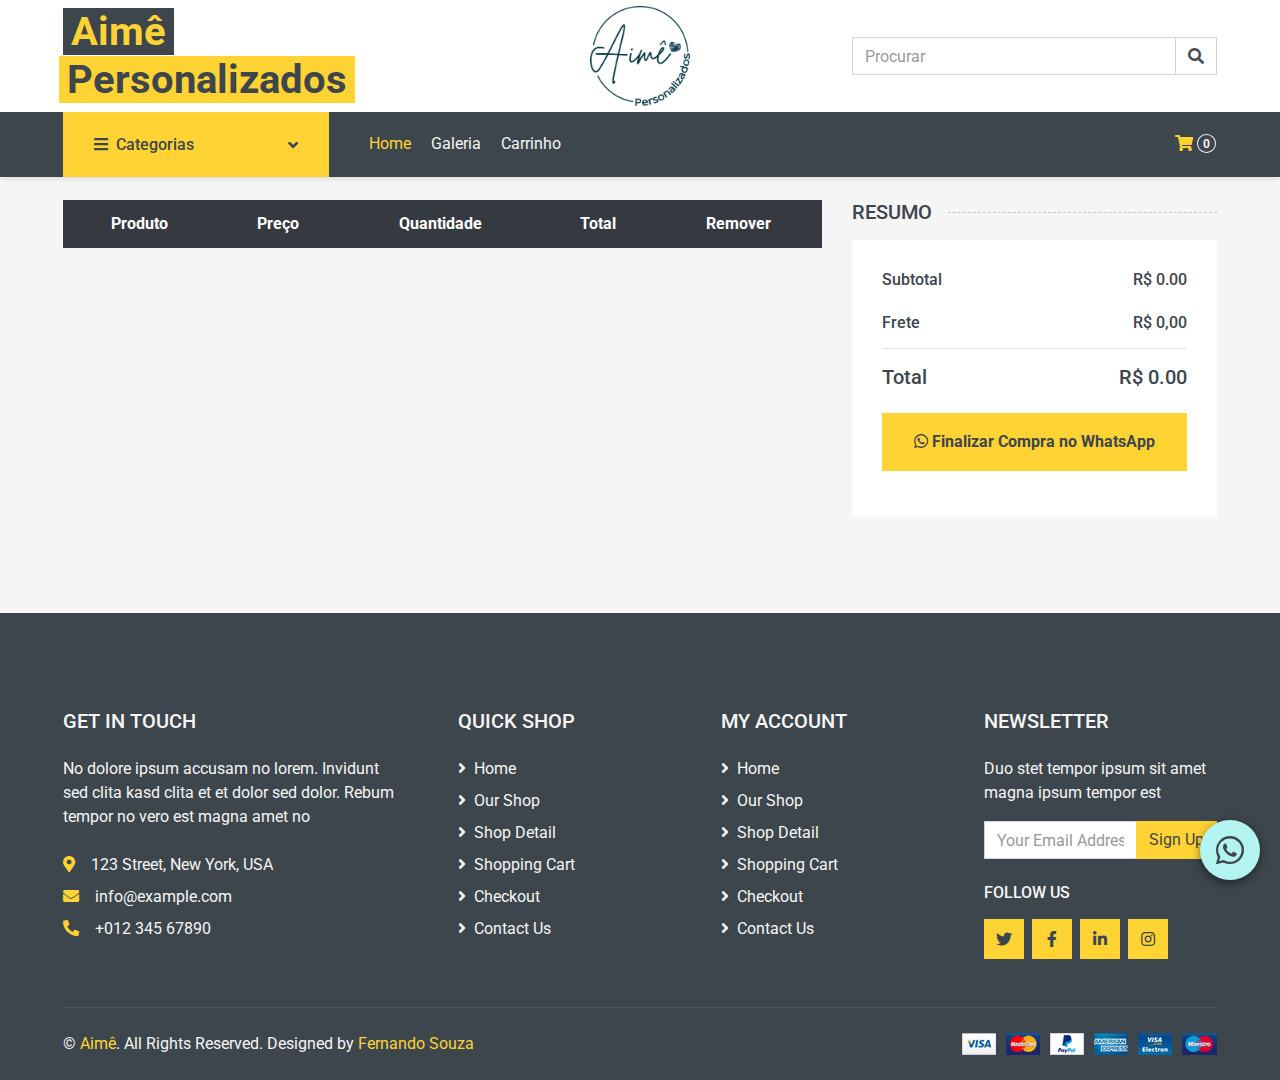
<file: cart.html>
<!DOCTYPE html>
<html lang="pt-br">
<head>
    <meta charset="utf-8">
    <title>Aimê Personalizados</title>
    <meta content="width=device-width, initial-scale=1.0" name="viewport">

    <!-- Favicon -->
    <link href="img/favicon.ico" rel="icon">

    <!-- Google Fonts -->
    <link rel="preconnect" href="https://fonts.gstatic.com">
    <link href="https://fonts.googleapis.com/css2?family=Roboto:wght@400;500;700&display=swap" rel="stylesheet">

    <!-- Font Awesome -->
    <link href="https://cdnjs.cloudflare.com/ajax/libs/font-awesome/5.10.0/css/all.min.css" rel="stylesheet">

    <!-- Libraries -->
    <link href="lib/animate/animate.min.css" rel="stylesheet">
    <link href="lib/owlcarousel/assets/owl.carousel.min.css" rel="stylesheet">

    <!-- Bootstrap Template CSS -->
    <link href="css/style.min.css" rel="stylesheet">
    <link href="css/custom.css" rel="stylesheet">
</head>
<body>
    <!-- Head Start -->
    <div id="head"></div>
    <!-- Head End -->

    <!-- 🛒 Carrinho Dinâmico -->
    <div class="container-fluid">
        <div class="row px-xl-5">
            <div class="col-lg-8 table-responsive mb-5">
                <table id="tabela-carrinho" class="table table-light table-borderless table-hover text-center mb-0">
                    <thead class="thead-dark">
                        <tr>
                            <th>Produto</th>
                            <th>Preço</th>
                            <th>Quantidade</th>
                            <th>Total</th>
                            <th>Remover</th>
                        </tr>
                    </thead>
                    <tbody class="align-middle"></tbody>
                </table>
            </div>
            <div class="col-lg-4">
                <h5 class="section-title position-relative text-uppercase mb-3">
                    <span class="bg-secondary pr-3">Resumo</span>
                </h5>
                <div class="bg-light p-30 mb-5">
                    <div class="border-bottom pb-2">
                        <div class="d-flex justify-content-between mb-3">
                            <h6>Subtotal</h6>
                            <h6 id="subtotal">R$ 0,00</h6>
                        </div>
                        <div class="d-flex justify-content-between">
                            <h6 class="font-weight-medium">Frete</h6>
                            <h6 class="font-weight-medium">R$ 0,00</h6>
                        </div>
                    </div>
                    <div class="pt-2">
                        <div class="d-flex justify-content-between mt-2">
                            <h5>Total</h5>
                            <h5 id="total">R$ 0,00</h5>
                        </div>
                        <button onclick="finalizarCompra()" class="btn btn-block btn-primary font-weight-bold my-3 py-3">
                            <i class="fab fa-whatsapp"></i> Finalizar Compra no WhatsApp
                        </button>

                    </div>
                </div>
            </div>
        </div>
    </div>

    <!-- Footer Start -->
    <div id="footer"></div>
<!-- Footer End -->

<!-- Carrega o topo -->
<script>
    fetch('includes/head.html')
    .then(res => res.text())
    .then(html => {
        const topoDiv = document.getElementById('head');
        topoDiv.innerHTML = html;

    // Atualiza o contador assim que o topo estiver no DOM
        updateCartCount();
    });
</script>

<!-- Carrega o Rodapé -->
<script>
    fetch("includes/footer.html")
    .then(res => res.text())
    .then(html => document.getElementById("footer").innerHTML = html);
</script>

<!-- JS Libraries -->
<script src="https://code.jquery.com/jquery-3.4.1.min.js"></script>
<script src="https://stackpath.bootstrapcdn.com/bootstrap/4.4.1/js/bootstrap.bundle.min.js"></script>
<script src="lib/easing/easing.min.js"></script>
<script src="lib/owlcarousel/owl.carousel.min.js"></script>

<!-- JS do Carrinho -->
<script src="js/cart.js"></script>

<script>
  // Carrega o topo e só depois inicializa o carrinho
  fetch('topo.html')
  .then(res => res.text())
  .then(html => {
      document.getElementById('topo').innerHTML = html;
  })
  .then(() => {
          // Agora sim, quando o topo já foi carregado
      if (typeof updateCartCount === 'function') updateCartCount();
      if (typeof carregarCarrinho === 'function') carregarCarrinho();
  });
</script>

</body>
</html>
</file>
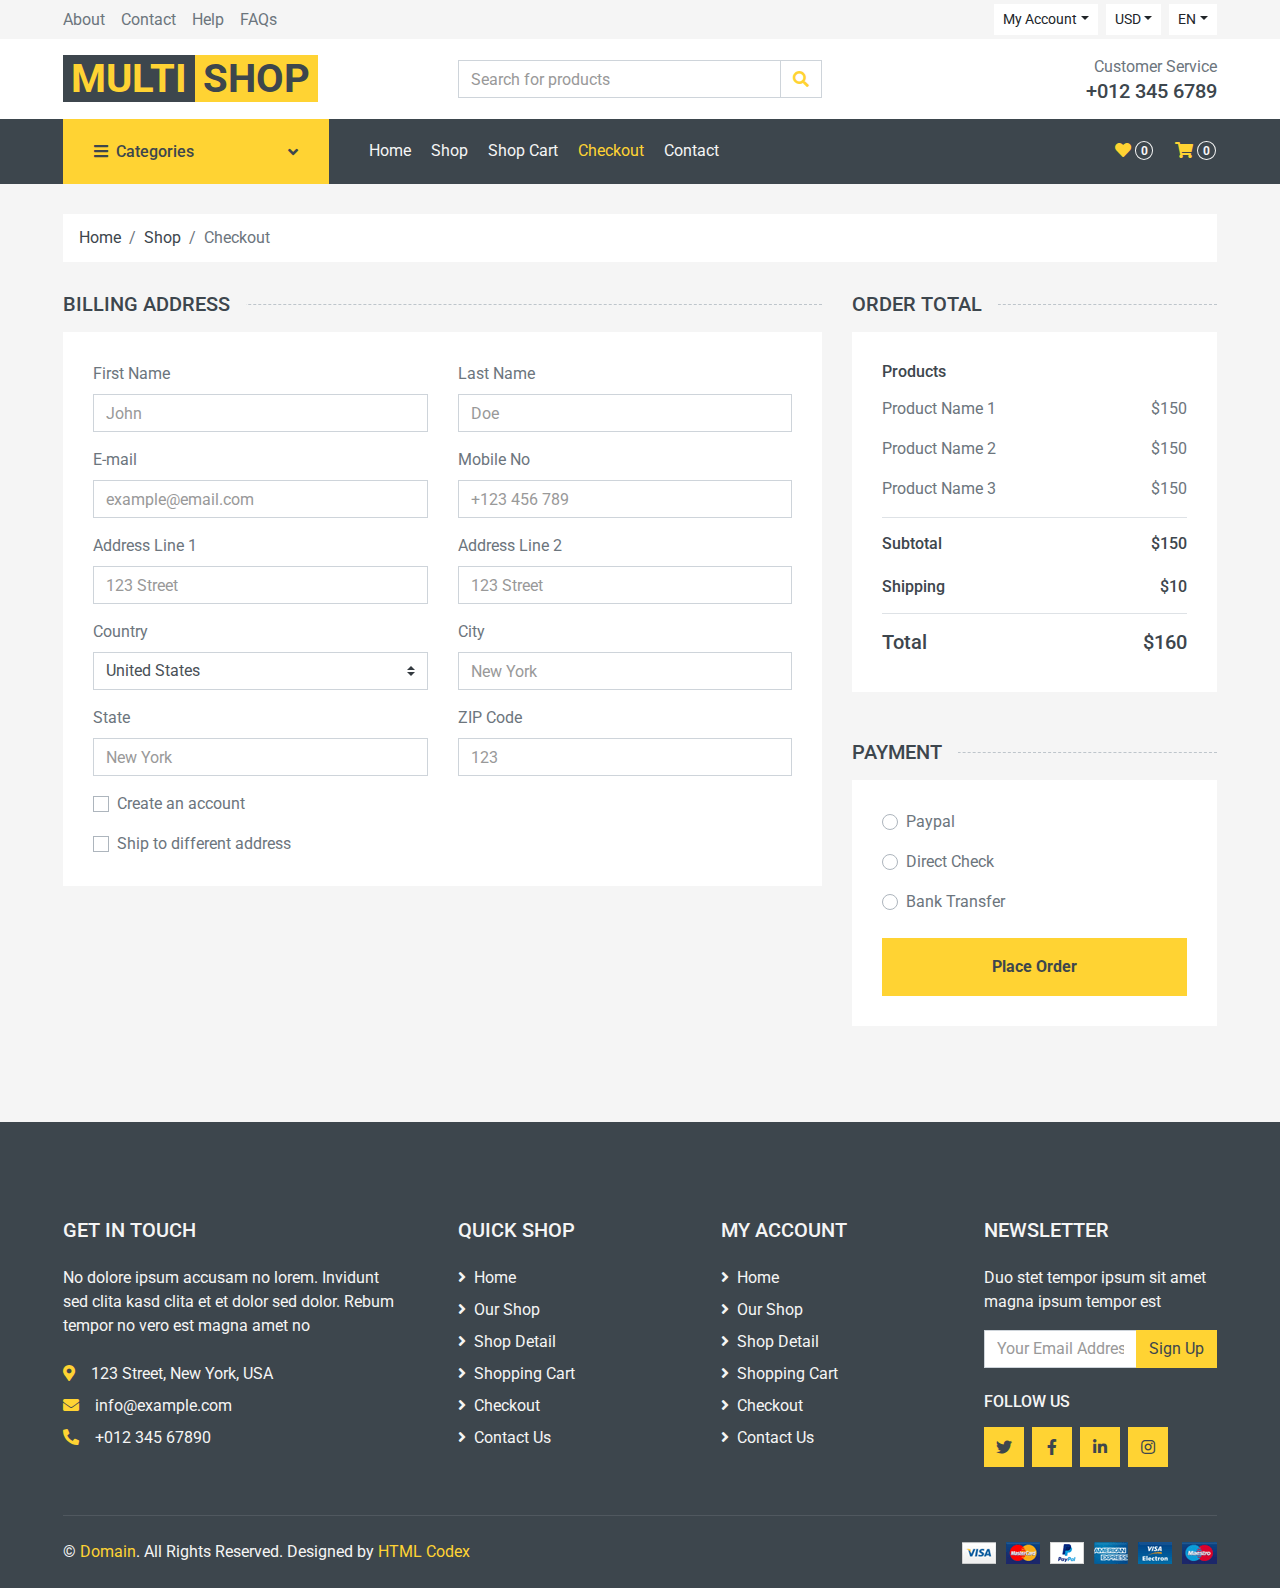
<file: checkout.html>
<!DOCTYPE html>
<html lang="en">

<head>
    <meta charset="utf-8">
    <title>MultiShop - Online Shop Website Template</title>
    <meta content="width=device-width, initial-scale=1.0" name="viewport">
    <meta content="Free HTML Templates" name="keywords">
    <meta content="Free HTML Templates" name="description">

    <!-- Favicon -->
    <link href="img/favicon.ico" rel="icon">

    <!-- Google Web Fonts -->
    <link rel="preconnect" href="https://fonts.gstatic.com">
    <link href="https://fonts.googleapis.com/css2?family=Roboto:wght@400;500;700&display=swap" rel="stylesheet">  

    <!-- Font Awesome -->
    <link href="https://cdnjs.cloudflare.com/ajax/libs/font-awesome/5.10.0/css/all.min.css" rel="stylesheet">

    <!-- Libraries Stylesheet -->
    <link href="lib/animate/animate.min.css" rel="stylesheet">
    <link href="lib/owlcarousel/assets/owl.carousel.min.css" rel="stylesheet">

    <!-- Customized Bootstrap Stylesheet -->
    <link href="css/style.min.css" rel="stylesheet">
</head>

<body>
    <!-- Topbar Start -->
    <div class="container-fluid">
        <div class="row bg-secondary py-1 px-xl-5">
            <div class="col-lg-6 d-none d-lg-block">
                <div class="d-inline-flex align-items-center h-100">
                    <a class="text-body mr-3" href="">About</a>
                    <a class="text-body mr-3" href="">Contact</a>
                    <a class="text-body mr-3" href="">Help</a>
                    <a class="text-body mr-3" href="">FAQs</a>
                </div>
            </div>
            <div class="col-lg-6 text-center text-lg-right">
                <div class="d-inline-flex align-items-center">
                    <div class="btn-group">
                        <button type="button" class="btn btn-sm btn-light dropdown-toggle" data-toggle="dropdown">My Account</button>
                        <div class="dropdown-menu dropdown-menu-right">
                            <button class="dropdown-item" type="button">Sign in</button>
                            <button class="dropdown-item" type="button">Sign up</button>
                        </div>
                    </div>
                    <div class="btn-group mx-2">
                        <button type="button" class="btn btn-sm btn-light dropdown-toggle" data-toggle="dropdown">USD</button>
                        <div class="dropdown-menu dropdown-menu-right">
                            <button class="dropdown-item" type="button">EUR</button>
                            <button class="dropdown-item" type="button">GBP</button>
                            <button class="dropdown-item" type="button">CAD</button>
                        </div>
                    </div>
                    <div class="btn-group">
                        <button type="button" class="btn btn-sm btn-light dropdown-toggle" data-toggle="dropdown">EN</button>
                        <div class="dropdown-menu dropdown-menu-right">
                            <button class="dropdown-item" type="button">FR</button>
                            <button class="dropdown-item" type="button">AR</button>
                            <button class="dropdown-item" type="button">RU</button>
                        </div>
                    </div>
                </div>
                <div class="d-inline-flex align-items-center d-block d-lg-none">
                    <a href="" class="btn px-0 ml-2">
                        <i class="fas fa-heart text-dark"></i>
                        <span class="badge text-dark border border-dark rounded-circle" style="padding-bottom: 2px;">0</span>
                    </a>
                    <a href="" class="btn px-0 ml-2">
                        <i class="fas fa-shopping-cart text-dark"></i>
                        <span class="badge text-dark border border-dark rounded-circle" style="padding-bottom: 2px;">0</span>
                    </a>
                </div>
            </div>
        </div>
        <div class="row align-items-center bg-light py-3 px-xl-5 d-none d-lg-flex">
            <div class="col-lg-4">
                <a href="" class="text-decoration-none">
                    <span class="h1 text-uppercase text-primary bg-dark px-2">Multi</span>
                    <span class="h1 text-uppercase text-dark bg-primary px-2 ml-n1">Shop</span>
                </a>
            </div>
            <div class="col-lg-4 col-6 text-left">
                <form action="">
                    <div class="input-group">
                        <input type="text" class="form-control" placeholder="Search for products">
                        <div class="input-group-append">
                            <span class="input-group-text bg-transparent text-primary">
                                <i class="fa fa-search"></i>
                            </span>
                        </div>
                    </div>
                </form>
            </div>
            <div class="col-lg-4 col-6 text-right">
                <p class="m-0">Customer Service</p>
                <h5 class="m-0">+012 345 6789</h5>
            </div>
        </div>
    </div>
    <!-- Topbar End -->


    <!-- Navbar Start -->
    <div class="container-fluid bg-dark mb-30">
        <div class="row px-xl-5">
            <div class="col-lg-3 d-none d-lg-block">
                <a class="btn d-flex align-items-center justify-content-between bg-primary w-100" data-toggle="collapse" href="#navbar-vertical" style="height: 65px; padding: 0 30px;">
                    <h6 class="text-dark m-0"><i class="fa fa-bars mr-2"></i>Categories</h6>
                    <i class="fa fa-angle-down text-dark"></i>
                </a>
                <nav class="collapse position-absolute navbar navbar-vertical navbar-light align-items-start p-0 bg-light" id="navbar-vertical" style="width: calc(100% - 30px); z-index: 999;">
                    <div class="navbar-nav w-100">
                        <div class="nav-item dropdown dropright">
                            <a href="#" class="nav-link dropdown-toggle" data-toggle="dropdown">Dresses <i class="fa fa-angle-right float-right mt-1"></i></a>
                            <div class="dropdown-menu position-absolute rounded-0 border-0 m-0">
                                <a href="" class="dropdown-item">Men's Dresses</a>
                                <a href="" class="dropdown-item">Women's Dresses</a>
                                <a href="" class="dropdown-item">Baby's Dresses</a>
                            </div>
                        </div>
                        <a href="" class="nav-item nav-link">Shirts</a>
                        <a href="" class="nav-item nav-link">Jeans</a>
                        <a href="" class="nav-item nav-link">Swimwear</a>
                        <a href="" class="nav-item nav-link">Sleepwear</a>
                        <a href="" class="nav-item nav-link">Sportswear</a>
                        <a href="" class="nav-item nav-link">Jumpsuits</a>
                        <a href="" class="nav-item nav-link">Blazers</a>
                        <a href="" class="nav-item nav-link">Jackets</a>
                        <a href="" class="nav-item nav-link">Shoes</a>
                    </div>
                </nav>
            </div>
            <div class="col-lg-9">
                <nav class="navbar navbar-expand-lg bg-dark navbar-dark py-3 py-lg-0 px-0">
                    <a href="" class="text-decoration-none d-block d-lg-none">
                        <span class="h1 text-uppercase text-dark bg-light px-2">Multi</span>
                        <span class="h1 text-uppercase text-light bg-primary px-2 ml-n1">Shop</span>
                    </a>
                    <button type="button" class="navbar-toggler" data-toggle="collapse" data-target="#navbarCollapse">
                        <span class="navbar-toggler-icon"></span>
                    </button>
                    <div class="collapse navbar-collapse justify-content-between" id="navbarCollapse">
                        <div class="navbar-nav mr-auto py-0">
                            <a href="index.html" class="nav-item nav-link">Home</a>
                            <a href="shop.html" class="nav-item nav-link">Shop</a>
                            <a href="cart.html" class="nav-item nav-link">Shop Cart</a>
                            <a href="checkout.html" class="nav-item nav-link active">Checkout</a>
                            <a href="contact.html" class="nav-item nav-link">Contact</a>
                        </div>
                        <div class="navbar-nav ml-auto py-0 d-none d-lg-block">
                            <a href="" class="btn px-0">
                                <i class="fas fa-heart text-primary"></i>
                                <span class="badge text-secondary border border-secondary rounded-circle" style="padding-bottom: 2px;">0</span>
                            </a>
                            <a href="" class="btn px-0 ml-3">
                                <i class="fas fa-shopping-cart text-primary"></i>
                                <span class="badge text-secondary border border-secondary rounded-circle" style="padding-bottom: 2px;">0</span>
                            </a>
                        </div>
                    </div>
                </nav>
            </div>
        </div>
    </div>
    <!-- Navbar End -->


    <!-- Breadcrumb Start -->
    <div class="container-fluid">
        <div class="row px-xl-5">
            <div class="col-12">
                <nav class="breadcrumb bg-light mb-30">
                    <a class="breadcrumb-item text-dark" href="#">Home</a>
                    <a class="breadcrumb-item text-dark" href="#">Shop</a>
                    <span class="breadcrumb-item active">Checkout</span>
                </nav>
            </div>
        </div>
    </div>
    <!-- Breadcrumb End -->


    <!-- Checkout Start -->
    <div class="container-fluid">
        <div class="row px-xl-5">
            <div class="col-lg-8">
                <h5 class="section-title position-relative text-uppercase mb-3"><span class="bg-secondary pr-3">Billing Address</span></h5>
                <div class="bg-light p-30 mb-5">
                    <div class="row">
                        <div class="col-md-6 form-group">
                            <label>First Name</label>
                            <input class="form-control" type="text" placeholder="John">
                        </div>
                        <div class="col-md-6 form-group">
                            <label>Last Name</label>
                            <input class="form-control" type="text" placeholder="Doe">
                        </div>
                        <div class="col-md-6 form-group">
                            <label>E-mail</label>
                            <input class="form-control" type="text" placeholder="example@email.com">
                        </div>
                        <div class="col-md-6 form-group">
                            <label>Mobile No</label>
                            <input class="form-control" type="text" placeholder="+123 456 789">
                        </div>
                        <div class="col-md-6 form-group">
                            <label>Address Line 1</label>
                            <input class="form-control" type="text" placeholder="123 Street">
                        </div>
                        <div class="col-md-6 form-group">
                            <label>Address Line 2</label>
                            <input class="form-control" type="text" placeholder="123 Street">
                        </div>
                        <div class="col-md-6 form-group">
                            <label>Country</label>
                            <select class="custom-select">
                                <option selected>United States</option>
                                <option>Afghanistan</option>
                                <option>Albania</option>
                                <option>Algeria</option>
                            </select>
                        </div>
                        <div class="col-md-6 form-group">
                            <label>City</label>
                            <input class="form-control" type="text" placeholder="New York">
                        </div>
                        <div class="col-md-6 form-group">
                            <label>State</label>
                            <input class="form-control" type="text" placeholder="New York">
                        </div>
                        <div class="col-md-6 form-group">
                            <label>ZIP Code</label>
                            <input class="form-control" type="text" placeholder="123">
                        </div>
                        <div class="col-md-12 form-group">
                            <div class="custom-control custom-checkbox">
                                <input type="checkbox" class="custom-control-input" id="newaccount">
                                <label class="custom-control-label" for="newaccount">Create an account</label>
                            </div>
                        </div>
                        <div class="col-md-12">
                            <div class="custom-control custom-checkbox">
                                <input type="checkbox" class="custom-control-input" id="shipto">
                                <label class="custom-control-label" for="shipto"  data-toggle="collapse" data-target="#shipping-address">Ship to different address</label>
                            </div>
                        </div>
                    </div>
                </div>
                <div class="collapse mb-5" id="shipping-address">
                    <h5 class="section-title position-relative text-uppercase mb-3"><span class="bg-secondary pr-3">Shipping Address</span></h5>
                    <div class="bg-light p-30">
                        <div class="row">
                            <div class="col-md-6 form-group">
                                <label>First Name</label>
                                <input class="form-control" type="text" placeholder="John">
                            </div>
                            <div class="col-md-6 form-group">
                                <label>Last Name</label>
                                <input class="form-control" type="text" placeholder="Doe">
                            </div>
                            <div class="col-md-6 form-group">
                                <label>E-mail</label>
                                <input class="form-control" type="text" placeholder="example@email.com">
                            </div>
                            <div class="col-md-6 form-group">
                                <label>Mobile No</label>
                                <input class="form-control" type="text" placeholder="+123 456 789">
                            </div>
                            <div class="col-md-6 form-group">
                                <label>Address Line 1</label>
                                <input class="form-control" type="text" placeholder="123 Street">
                            </div>
                            <div class="col-md-6 form-group">
                                <label>Address Line 2</label>
                                <input class="form-control" type="text" placeholder="123 Street">
                            </div>
                            <div class="col-md-6 form-group">
                                <label>Country</label>
                                <select class="custom-select">
                                    <option selected>United States</option>
                                    <option>Afghanistan</option>
                                    <option>Albania</option>
                                    <option>Algeria</option>
                                </select>
                            </div>
                            <div class="col-md-6 form-group">
                                <label>City</label>
                                <input class="form-control" type="text" placeholder="New York">
                            </div>
                            <div class="col-md-6 form-group">
                                <label>State</label>
                                <input class="form-control" type="text" placeholder="New York">
                            </div>
                            <div class="col-md-6 form-group">
                                <label>ZIP Code</label>
                                <input class="form-control" type="text" placeholder="123">
                            </div>
                        </div>
                    </div>
                </div>
            </div>
            <div class="col-lg-4">
                <h5 class="section-title position-relative text-uppercase mb-3"><span class="bg-secondary pr-3">Order Total</span></h5>
                <div class="bg-light p-30 mb-5">
                    <div class="border-bottom">
                        <h6 class="mb-3">Products</h6>
                        <div class="d-flex justify-content-between">
                            <p>Product Name 1</p>
                            <p>$150</p>
                        </div>
                        <div class="d-flex justify-content-between">
                            <p>Product Name 2</p>
                            <p>$150</p>
                        </div>
                        <div class="d-flex justify-content-between">
                            <p>Product Name 3</p>
                            <p>$150</p>
                        </div>
                    </div>
                    <div class="border-bottom pt-3 pb-2">
                        <div class="d-flex justify-content-between mb-3">
                            <h6>Subtotal</h6>
                            <h6>$150</h6>
                        </div>
                        <div class="d-flex justify-content-between">
                            <h6 class="font-weight-medium">Shipping</h6>
                            <h6 class="font-weight-medium">$10</h6>
                        </div>
                    </div>
                    <div class="pt-2">
                        <div class="d-flex justify-content-between mt-2">
                            <h5>Total</h5>
                            <h5>$160</h5>
                        </div>
                    </div>
                </div>
                <div class="mb-5">
                    <h5 class="section-title position-relative text-uppercase mb-3"><span class="bg-secondary pr-3">Payment</span></h5>
                    <div class="bg-light p-30">
                        <div class="form-group">
                            <div class="custom-control custom-radio">
                                <input type="radio" class="custom-control-input" name="payment" id="paypal">
                                <label class="custom-control-label" for="paypal">Paypal</label>
                            </div>
                        </div>
                        <div class="form-group">
                            <div class="custom-control custom-radio">
                                <input type="radio" class="custom-control-input" name="payment" id="directcheck">
                                <label class="custom-control-label" for="directcheck">Direct Check</label>
                            </div>
                        </div>
                        <div class="form-group mb-4">
                            <div class="custom-control custom-radio">
                                <input type="radio" class="custom-control-input" name="payment" id="banktransfer">
                                <label class="custom-control-label" for="banktransfer">Bank Transfer</label>
                            </div>
                        </div>
                        <button class="btn btn-block btn-primary font-weight-bold py-3">Place Order</button>
                    </div>
                </div>
            </div>
        </div>
    </div>
    <!-- Checkout End -->


    <!-- Footer Start -->
    <div class="container-fluid bg-dark text-secondary mt-5 pt-5">
        <div class="row px-xl-5 pt-5">
            <div class="col-lg-4 col-md-12 mb-5 pr-3 pr-xl-5">
                <h5 class="text-secondary text-uppercase mb-4">Get In Touch</h5>
                <p class="mb-4">No dolore ipsum accusam no lorem. Invidunt sed clita kasd clita et et dolor sed dolor. Rebum tempor no vero est magna amet no</p>
                <p class="mb-2"><i class="fa fa-map-marker-alt text-primary mr-3"></i>123 Street, New York, USA</p>
                <p class="mb-2"><i class="fa fa-envelope text-primary mr-3"></i>info@example.com</p>
                <p class="mb-0"><i class="fa fa-phone-alt text-primary mr-3"></i>+012 345 67890</p>
            </div>
            <div class="col-lg-8 col-md-12">
                <div class="row">
                    <div class="col-md-4 mb-5">
                        <h5 class="text-secondary text-uppercase mb-4">Quick Shop</h5>
                        <div class="d-flex flex-column justify-content-start">
                            <a class="text-secondary mb-2" href="#"><i class="fa fa-angle-right mr-2"></i>Home</a>
                            <a class="text-secondary mb-2" href="#"><i class="fa fa-angle-right mr-2"></i>Our Shop</a>
                            <a class="text-secondary mb-2" href="#"><i class="fa fa-angle-right mr-2"></i>Shop Detail</a>
                            <a class="text-secondary mb-2" href="#"><i class="fa fa-angle-right mr-2"></i>Shopping Cart</a>
                            <a class="text-secondary mb-2" href="#"><i class="fa fa-angle-right mr-2"></i>Checkout</a>
                            <a class="text-secondary" href="#"><i class="fa fa-angle-right mr-2"></i>Contact Us</a>
                        </div>
                    </div>
                    <div class="col-md-4 mb-5">
                        <h5 class="text-secondary text-uppercase mb-4">My Account</h5>
                        <div class="d-flex flex-column justify-content-start">
                            <a class="text-secondary mb-2" href="#"><i class="fa fa-angle-right mr-2"></i>Home</a>
                            <a class="text-secondary mb-2" href="#"><i class="fa fa-angle-right mr-2"></i>Our Shop</a>
                            <a class="text-secondary mb-2" href="#"><i class="fa fa-angle-right mr-2"></i>Shop Detail</a>
                            <a class="text-secondary mb-2" href="#"><i class="fa fa-angle-right mr-2"></i>Shopping Cart</a>
                            <a class="text-secondary mb-2" href="#"><i class="fa fa-angle-right mr-2"></i>Checkout</a>
                            <a class="text-secondary" href="#"><i class="fa fa-angle-right mr-2"></i>Contact Us</a>
                        </div>
                    </div>
                    <div class="col-md-4 mb-5">
                        <h5 class="text-secondary text-uppercase mb-4">Newsletter</h5>
                        <p>Duo stet tempor ipsum sit amet magna ipsum tempor est</p>
                        <form action="">
                            <div class="input-group">
                                <input type="text" class="form-control" placeholder="Your Email Address">
                                <div class="input-group-append">
                                    <button class="btn btn-primary">Sign Up</button>
                                </div>
                            </div>
                        </form>
                        <h6 class="text-secondary text-uppercase mt-4 mb-3">Follow Us</h6>
                        <div class="d-flex">
                            <a class="btn btn-primary btn-square mr-2" href="#"><i class="fab fa-twitter"></i></a>
                            <a class="btn btn-primary btn-square mr-2" href="#"><i class="fab fa-facebook-f"></i></a>
                            <a class="btn btn-primary btn-square mr-2" href="#"><i class="fab fa-linkedin-in"></i></a>
                            <a class="btn btn-primary btn-square" href="#"><i class="fab fa-instagram"></i></a>
                        </div>
                    </div>
                </div>
            </div>
        </div>
        <div class="row border-top mx-xl-5 py-4" style="border-color: rgba(256, 256, 256, .1) !important;">
            <div class="col-md-6 px-xl-0">
                <p class="mb-md-0 text-center text-md-left text-secondary">
                    &copy; <a class="text-primary" href="#">Domain</a>. All Rights Reserved. 
                    <!--/*** The author’s attribution link must remain intact in the template. ***/-->
                    <!--/*** If you wish to remove this credit link, please purchase the Pro Version . ***/-->
                    Designed by <a class="text-primary" href="https://htmlcodex.com">HTML Codex</a>
                </p>
            </div>
            <div class="col-md-6 px-xl-0 text-center text-md-right">
                <img class="img-fluid" src="img/payments.png" alt="">
            </div>
        </div>
    </div>
    <!-- Footer End -->


    <!-- Back to Top -->
    <a href="#" class="btn btn-primary back-to-top"><i class="fa fa-angle-double-up"></i></a>


    <!-- JavaScript Libraries -->
    <script src="https://code.jquery.com/jquery-3.4.1.min.js"></script>
    <script src="https://stackpath.bootstrapcdn.com/bootstrap/4.4.1/js/bootstrap.bundle.min.js"></script>
    <script src="lib/easing/easing.min.js"></script>
    <script src="lib/owlcarousel/owl.carousel.min.js"></script>


    <!-- Template Javascript -->
    <script src="js/main.js"></script>
</body>

</html>
</file>
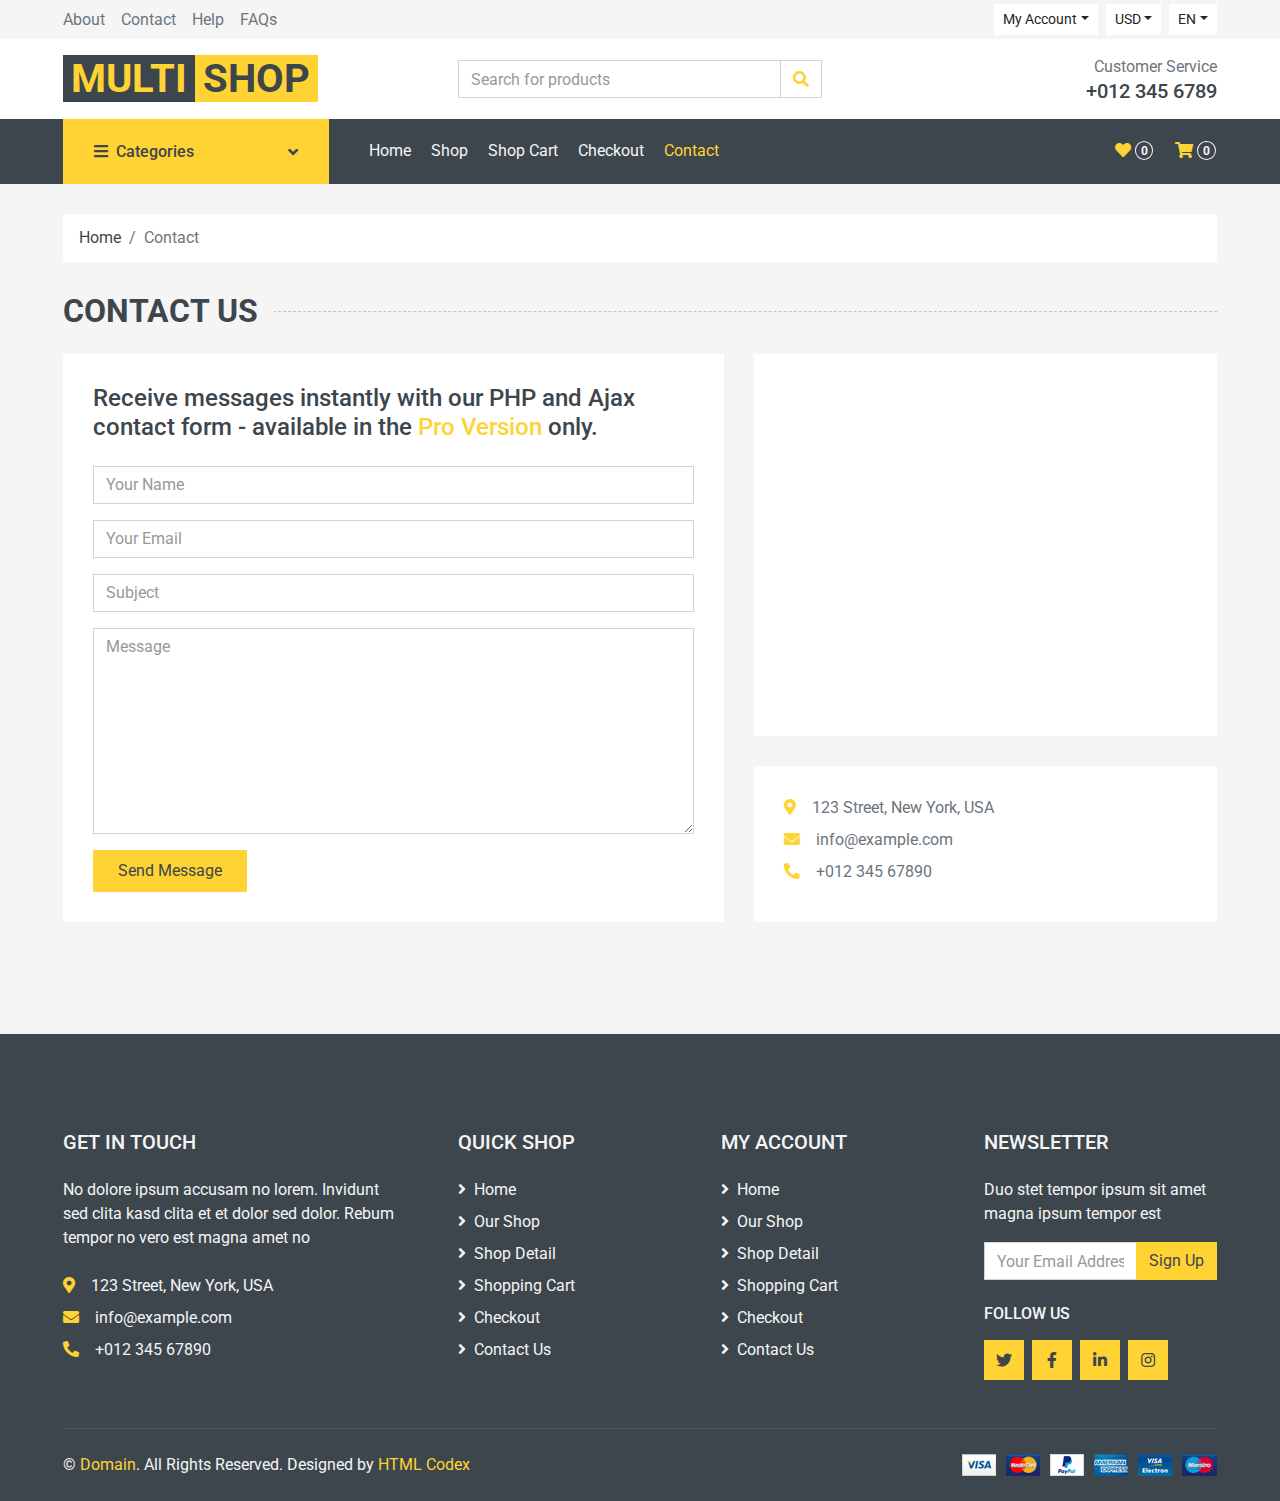
<file: contact.html>
<!DOCTYPE html>
<html lang="en">

<head>
    <meta charset="utf-8">
    <title>MultiShop - Online Shop Website Template</title>
    <meta content="width=device-width, initial-scale=1.0" name="viewport">
    <meta content="Free HTML Templates" name="keywords">
    <meta content="Free HTML Templates" name="description">

    <!-- Favicon -->
    <link href="img/favicon.ico" rel="icon">

    <!-- Google Web Fonts -->
    <link rel="preconnect" href="https://fonts.gstatic.com">
    <link href="https://fonts.googleapis.com/css2?family=Roboto:wght@400;500;700&display=swap" rel="stylesheet">  

    <!-- Font Awesome -->
    <link href="https://cdnjs.cloudflare.com/ajax/libs/font-awesome/5.10.0/css/all.min.css" rel="stylesheet">

    <!-- Libraries Stylesheet -->
    <link href="lib/animate/animate.min.css" rel="stylesheet">
    <link href="lib/owlcarousel/assets/owl.carousel.min.css" rel="stylesheet">

    <!-- Customized Bootstrap Stylesheet -->
    <link href="css/style.min.css" rel="stylesheet">
</head>

<body>
    <!-- Topbar Start -->
    <div class="container-fluid">
        <div class="row bg-secondary py-1 px-xl-5">
            <div class="col-lg-6 d-none d-lg-block">
                <div class="d-inline-flex align-items-center h-100">
                    <a class="text-body mr-3" href="">About</a>
                    <a class="text-body mr-3" href="">Contact</a>
                    <a class="text-body mr-3" href="">Help</a>
                    <a class="text-body mr-3" href="">FAQs</a>
                </div>
            </div>
            <div class="col-lg-6 text-center text-lg-right">
                <div class="d-inline-flex align-items-center">
                    <div class="btn-group">
                        <button type="button" class="btn btn-sm btn-light dropdown-toggle" data-toggle="dropdown">My Account</button>
                        <div class="dropdown-menu dropdown-menu-right">
                            <button class="dropdown-item" type="button">Sign in</button>
                            <button class="dropdown-item" type="button">Sign up</button>
                        </div>
                    </div>
                    <div class="btn-group mx-2">
                        <button type="button" class="btn btn-sm btn-light dropdown-toggle" data-toggle="dropdown">USD</button>
                        <div class="dropdown-menu dropdown-menu-right">
                            <button class="dropdown-item" type="button">EUR</button>
                            <button class="dropdown-item" type="button">GBP</button>
                            <button class="dropdown-item" type="button">CAD</button>
                        </div>
                    </div>
                    <div class="btn-group">
                        <button type="button" class="btn btn-sm btn-light dropdown-toggle" data-toggle="dropdown">EN</button>
                        <div class="dropdown-menu dropdown-menu-right">
                            <button class="dropdown-item" type="button">FR</button>
                            <button class="dropdown-item" type="button">AR</button>
                            <button class="dropdown-item" type="button">RU</button>
                        </div>
                    </div>
                </div>
                <div class="d-inline-flex align-items-center d-block d-lg-none">
                    <a href="" class="btn px-0 ml-2">
                        <i class="fas fa-heart text-dark"></i>
                        <span class="badge text-dark border border-dark rounded-circle" style="padding-bottom: 2px;">0</span>
                    </a>
                    <a href="" class="btn px-0 ml-2">
                        <i class="fas fa-shopping-cart text-dark"></i>
                        <span class="badge text-dark border border-dark rounded-circle" style="padding-bottom: 2px;">0</span>
                    </a>
                </div>
            </div>
        </div>
        <div class="row align-items-center bg-light py-3 px-xl-5 d-none d-lg-flex">
            <div class="col-lg-4">
                <a href="" class="text-decoration-none">
                    <span class="h1 text-uppercase text-primary bg-dark px-2">Multi</span>
                    <span class="h1 text-uppercase text-dark bg-primary px-2 ml-n1">Shop</span>
                </a>
            </div>
            <div class="col-lg-4 col-6 text-left">
                <form action="">
                    <div class="input-group">
                        <input type="text" class="form-control" placeholder="Search for products">
                        <div class="input-group-append">
                            <span class="input-group-text bg-transparent text-primary">
                                <i class="fa fa-search"></i>
                            </span>
                        </div>
                    </div>
                </form>
            </div>
            <div class="col-lg-4 col-6 text-right">
                <p class="m-0">Customer Service</p>
                <h5 class="m-0">+012 345 6789</h5>
            </div>
        </div>
    </div>
    <!-- Topbar End -->


    <!-- Navbar Start -->
    <div class="container-fluid bg-dark mb-30">
        <div class="row px-xl-5">
            <div class="col-lg-3 d-none d-lg-block">
                <a class="btn d-flex align-items-center justify-content-between bg-primary w-100" data-toggle="collapse" href="#navbar-vertical" style="height: 65px; padding: 0 30px;">
                    <h6 class="text-dark m-0"><i class="fa fa-bars mr-2"></i>Categories</h6>
                    <i class="fa fa-angle-down text-dark"></i>
                </a>
                <nav class="collapse position-absolute navbar navbar-vertical navbar-light align-items-start p-0 bg-light" id="navbar-vertical" style="width: calc(100% - 30px); z-index: 999;">
                    <div class="navbar-nav w-100">
                        <div class="nav-item dropdown dropright">
                            <a href="#" class="nav-link dropdown-toggle" data-toggle="dropdown">Dresses <i class="fa fa-angle-right float-right mt-1"></i></a>
                            <div class="dropdown-menu position-absolute rounded-0 border-0 m-0">
                                <a href="" class="dropdown-item">Men's Dresses</a>
                                <a href="" class="dropdown-item">Women's Dresses</a>
                                <a href="" class="dropdown-item">Baby's Dresses</a>
                            </div>
                        </div>
                        <a href="" class="nav-item nav-link">Shirts</a>
                        <a href="" class="nav-item nav-link">Jeans</a>
                        <a href="" class="nav-item nav-link">Swimwear</a>
                        <a href="" class="nav-item nav-link">Sleepwear</a>
                        <a href="" class="nav-item nav-link">Sportswear</a>
                        <a href="" class="nav-item nav-link">Jumpsuits</a>
                        <a href="" class="nav-item nav-link">Blazers</a>
                        <a href="" class="nav-item nav-link">Jackets</a>
                        <a href="" class="nav-item nav-link">Shoes</a>
                    </div>
                </nav>
            </div>
            <div class="col-lg-9">
                <nav class="navbar navbar-expand-lg bg-dark navbar-dark py-3 py-lg-0 px-0">
                    <a href="" class="text-decoration-none d-block d-lg-none">
                        <span class="h1 text-uppercase text-dark bg-light px-2">Multi</span>
                        <span class="h1 text-uppercase text-light bg-primary px-2 ml-n1">Shop</span>
                    </a>
                    <button type="button" class="navbar-toggler" data-toggle="collapse" data-target="#navbarCollapse">
                        <span class="navbar-toggler-icon"></span>
                    </button>
                    <div class="collapse navbar-collapse justify-content-between" id="navbarCollapse">
                        <div class="navbar-nav mr-auto py-0">
                            <a href="index.html" class="nav-item nav-link">Home</a>
                            <a href="shop.html" class="nav-item nav-link">Shop</a>
                            <a href="cart.html" class="nav-item nav-link">Shop Cart</a>
                            <a href="checkout.html" class="nav-item nav-link">Checkout</a>
                            <a href="contact.html" class="nav-item nav-link active">Contact</a>
                        </div>
                        <div class="navbar-nav ml-auto py-0 d-none d-lg-block">
                            <a href="" class="btn px-0">
                                <i class="fas fa-heart text-primary"></i>
                                <span class="badge text-secondary border border-secondary rounded-circle" style="padding-bottom: 2px;">0</span>
                            </a>
                            <a href="" class="btn px-0 ml-3">
                                <i class="fas fa-shopping-cart text-primary"></i>
                                <span class="badge text-secondary border border-secondary rounded-circle" style="padding-bottom: 2px;">0</span>
                            </a>
                        </div>
                    </div>
                </nav>
            </div>
        </div>
    </div>
    <!-- Navbar End -->


    <!-- Breadcrumb Start -->
    <div class="container-fluid">
        <div class="row px-xl-5">
            <div class="col-12">
                <nav class="breadcrumb bg-light mb-30">
                    <a class="breadcrumb-item text-dark" href="#">Home</a>
                    <span class="breadcrumb-item active">Contact</span>
                </nav>
            </div>
        </div>
    </div>
    <!-- Breadcrumb End -->


    <!-- Contact Start -->
    <div class="container-fluid">
        <h2 class="section-title position-relative text-uppercase mx-xl-5 mb-4"><span class="bg-secondary pr-3">Contact Us</span></h2>
        <div class="row px-xl-5">
            <div class="col-lg-7 mb-5">
                <div class="bg-light p-30">
                    <h4 class="mb-4">Receive messages instantly with our PHP and Ajax contact form - available in the <a href="https://htmlcodex.com/downloading/?item=1479">Pro Version</a> only.</h4>
                    <form>
                        <div class="control-group mb-3">
                            <input type="text" class="form-control" placeholder="Your Name"/>
                        </div>
                        <div class="control-group mb-3">
                            <input type="email" class="form-control" placeholder="Your Email"/>
                        </div>
                        <div class="control-group mb-3">
                            <input type="text" class="form-control" placeholder="Subject"/>
                        </div>
                        <div class="control-group mb-3">
                            <textarea class="form-control" rows="8" placeholder="Message"></textarea>
                        </div>
                        <div>
                            <button class="btn btn-primary py-2 px-4" type="submit">Send
                                Message</button>
                        </div>
                    </form>
                </div>
            </div>
            <div class="col-lg-5 mb-5">
                <div class="bg-light p-30 mb-30">
                    <iframe style="width: 100%; height: 315px;"
                    src="https://www.google.com/maps/embed?pb=!1m18!1m12!1m3!1d3001156.4288297426!2d-78.01371936852176!3d42.72876761954724!2m3!1f0!2f0!3f0!3m2!1i1024!2i768!4f13.1!3m3!1m2!1s0x4ccc4bf0f123a5a9%3A0xddcfc6c1de189567!2sNew%20York%2C%20USA!5e0!3m2!1sen!2sbd!4v1603794290143!5m2!1sen!2sbd"
                    frameborder="0" style="border:0;" allowfullscreen="" aria-hidden="false" tabindex="0"></iframe>
                </div>
                <div class="bg-light p-30 mb-3">
                    <p class="mb-2"><i class="fa fa-map-marker-alt text-primary mr-3"></i>123 Street, New York, USA</p>
                    <p class="mb-2"><i class="fa fa-envelope text-primary mr-3"></i>info@example.com</p>
                    <p class="mb-2"><i class="fa fa-phone-alt text-primary mr-3"></i>+012 345 67890</p>
                </div>
            </div>
        </div>
    </div>
    <!-- Contact End -->


    <!-- Footer Start -->
    <div class="container-fluid bg-dark text-secondary mt-5 pt-5">
        <div class="row px-xl-5 pt-5">
            <div class="col-lg-4 col-md-12 mb-5 pr-3 pr-xl-5">
                <h5 class="text-secondary text-uppercase mb-4">Get In Touch</h5>
                <p class="mb-4">No dolore ipsum accusam no lorem. Invidunt sed clita kasd clita et et dolor sed dolor. Rebum tempor no vero est magna amet no</p>
                <p class="mb-2"><i class="fa fa-map-marker-alt text-primary mr-3"></i>123 Street, New York, USA</p>
                <p class="mb-2"><i class="fa fa-envelope text-primary mr-3"></i>info@example.com</p>
                <p class="mb-0"><i class="fa fa-phone-alt text-primary mr-3"></i>+012 345 67890</p>
            </div>
            <div class="col-lg-8 col-md-12">
                <div class="row">
                    <div class="col-md-4 mb-5">
                        <h5 class="text-secondary text-uppercase mb-4">Quick Shop</h5>
                        <div class="d-flex flex-column justify-content-start">
                            <a class="text-secondary mb-2" href="#"><i class="fa fa-angle-right mr-2"></i>Home</a>
                            <a class="text-secondary mb-2" href="#"><i class="fa fa-angle-right mr-2"></i>Our Shop</a>
                            <a class="text-secondary mb-2" href="#"><i class="fa fa-angle-right mr-2"></i>Shop Detail</a>
                            <a class="text-secondary mb-2" href="#"><i class="fa fa-angle-right mr-2"></i>Shopping Cart</a>
                            <a class="text-secondary mb-2" href="#"><i class="fa fa-angle-right mr-2"></i>Checkout</a>
                            <a class="text-secondary" href="#"><i class="fa fa-angle-right mr-2"></i>Contact Us</a>
                        </div>
                    </div>
                    <div class="col-md-4 mb-5">
                        <h5 class="text-secondary text-uppercase mb-4">My Account</h5>
                        <div class="d-flex flex-column justify-content-start">
                            <a class="text-secondary mb-2" href="#"><i class="fa fa-angle-right mr-2"></i>Home</a>
                            <a class="text-secondary mb-2" href="#"><i class="fa fa-angle-right mr-2"></i>Our Shop</a>
                            <a class="text-secondary mb-2" href="#"><i class="fa fa-angle-right mr-2"></i>Shop Detail</a>
                            <a class="text-secondary mb-2" href="#"><i class="fa fa-angle-right mr-2"></i>Shopping Cart</a>
                            <a class="text-secondary mb-2" href="#"><i class="fa fa-angle-right mr-2"></i>Checkout</a>
                            <a class="text-secondary" href="#"><i class="fa fa-angle-right mr-2"></i>Contact Us</a>
                        </div>
                    </div>
                    <div class="col-md-4 mb-5">
                        <h5 class="text-secondary text-uppercase mb-4">Newsletter</h5>
                        <p>Duo stet tempor ipsum sit amet magna ipsum tempor est</p>
                        <form action="">
                            <div class="input-group">
                                <input type="text" class="form-control" placeholder="Your Email Address">
                                <div class="input-group-append">
                                    <button class="btn btn-primary">Sign Up</button>
                                </div>
                            </div>
                        </form>
                        <h6 class="text-secondary text-uppercase mt-4 mb-3">Follow Us</h6>
                        <div class="d-flex">
                            <a class="btn btn-primary btn-square mr-2" href="#"><i class="fab fa-twitter"></i></a>
                            <a class="btn btn-primary btn-square mr-2" href="#"><i class="fab fa-facebook-f"></i></a>
                            <a class="btn btn-primary btn-square mr-2" href="#"><i class="fab fa-linkedin-in"></i></a>
                            <a class="btn btn-primary btn-square" href="#"><i class="fab fa-instagram"></i></a>
                        </div>
                    </div>
                </div>
            </div>
        </div>
        <div class="row border-top mx-xl-5 py-4" style="border-color: rgba(256, 256, 256, .1) !important;">
            <div class="col-md-6 px-xl-0">
                <p class="mb-md-0 text-center text-md-left text-secondary">
                    &copy; <a class="text-primary" href="#">Domain</a>. All Rights Reserved. 
                    <!--/*** The author’s attribution link must remain intact in the template. ***/-->
                    <!--/*** If you wish to remove this credit link, please purchase the Pro Version . ***/-->
                    Designed by <a class="text-primary" href="https://htmlcodex.com">HTML Codex</a>
                </p>
            </div>
            <div class="col-md-6 px-xl-0 text-center text-md-right">
                <img class="img-fluid" src="img/payments.png" alt="">
            </div>
        </div>
    </div>
    <!-- Footer End -->


    <!-- Back to Top -->
    <a href="#" class="btn btn-primary back-to-top"><i class="fa fa-angle-double-up"></i></a>


    <!-- JavaScript Libraries -->
    <script src="https://code.jquery.com/jquery-3.4.1.min.js"></script>
    <script src="https://stackpath.bootstrapcdn.com/bootstrap/4.4.1/js/bootstrap.bundle.min.js"></script>
    <script src="lib/easing/easing.min.js"></script>
    <script src="lib/owlcarousel/owl.carousel.min.js"></script>


    <!-- Template Javascript -->
    <script src="js/main.js"></script>
</body>

</html>
</file>
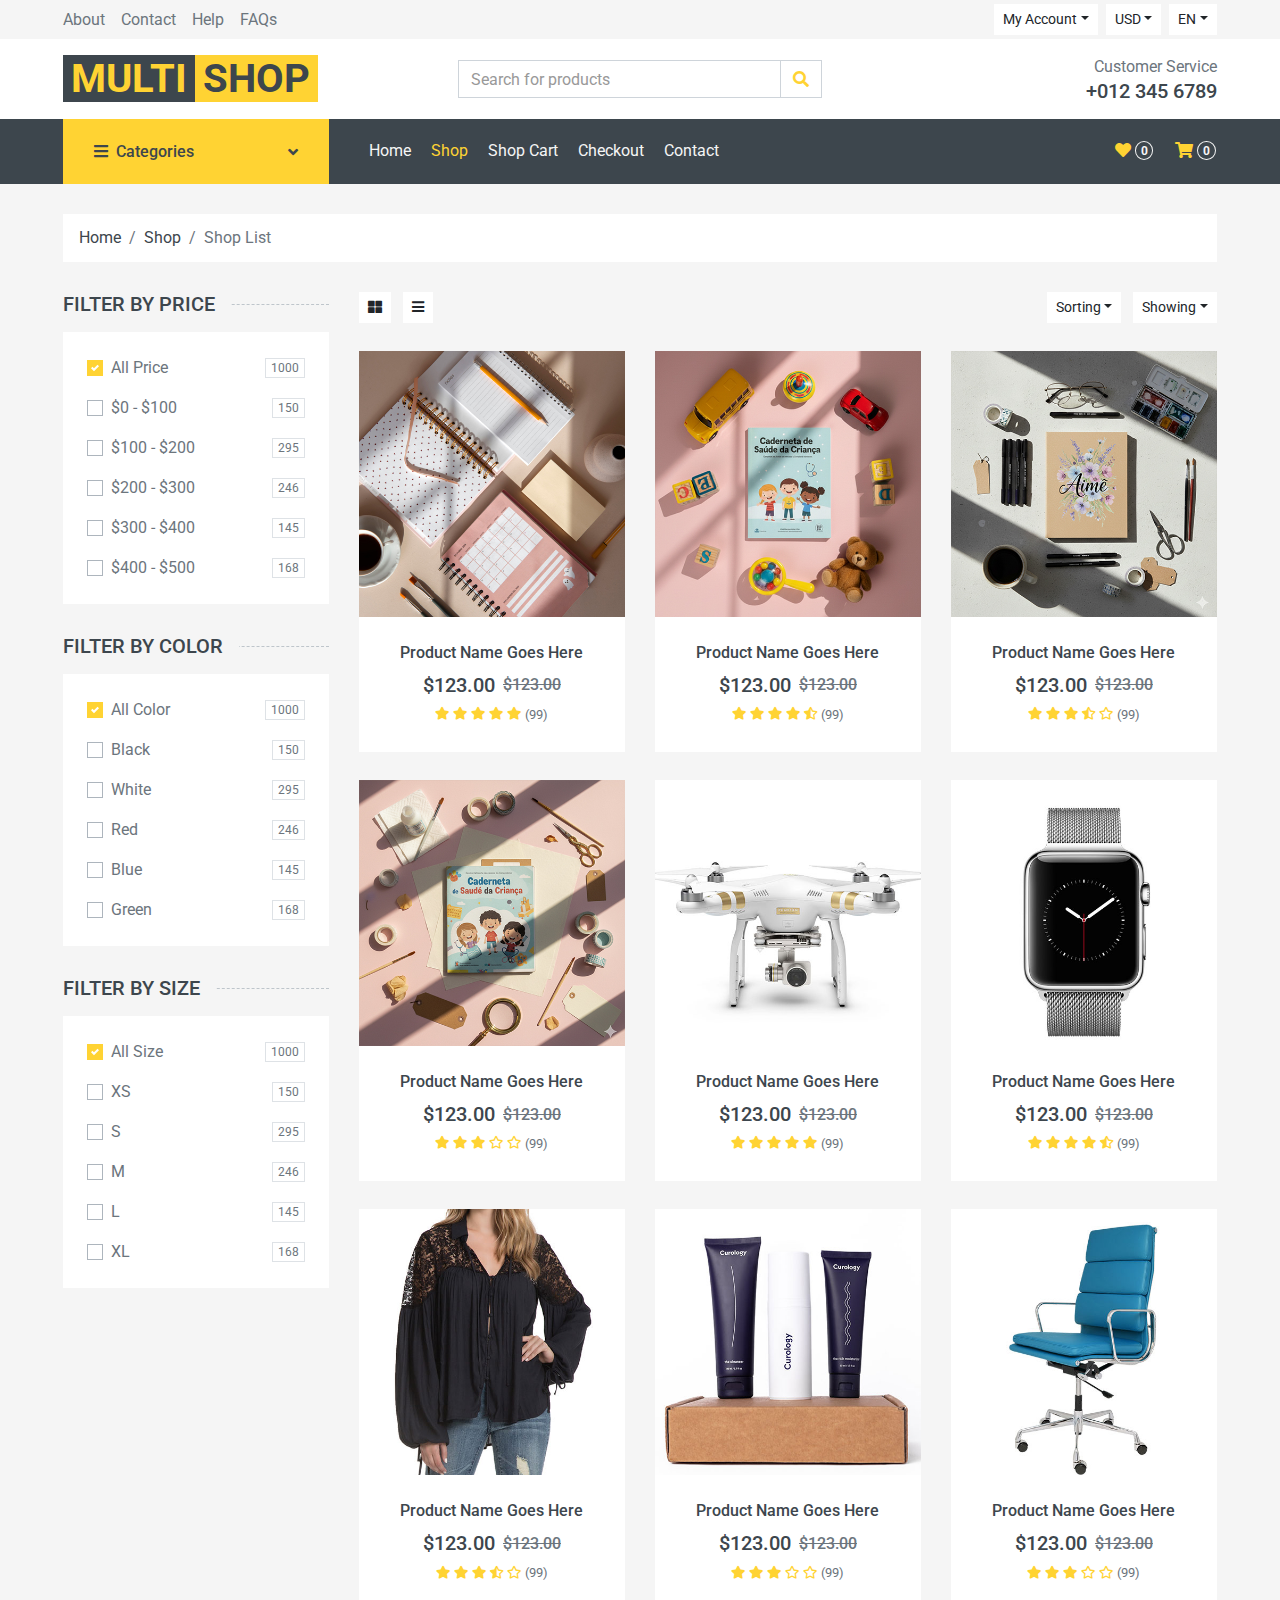
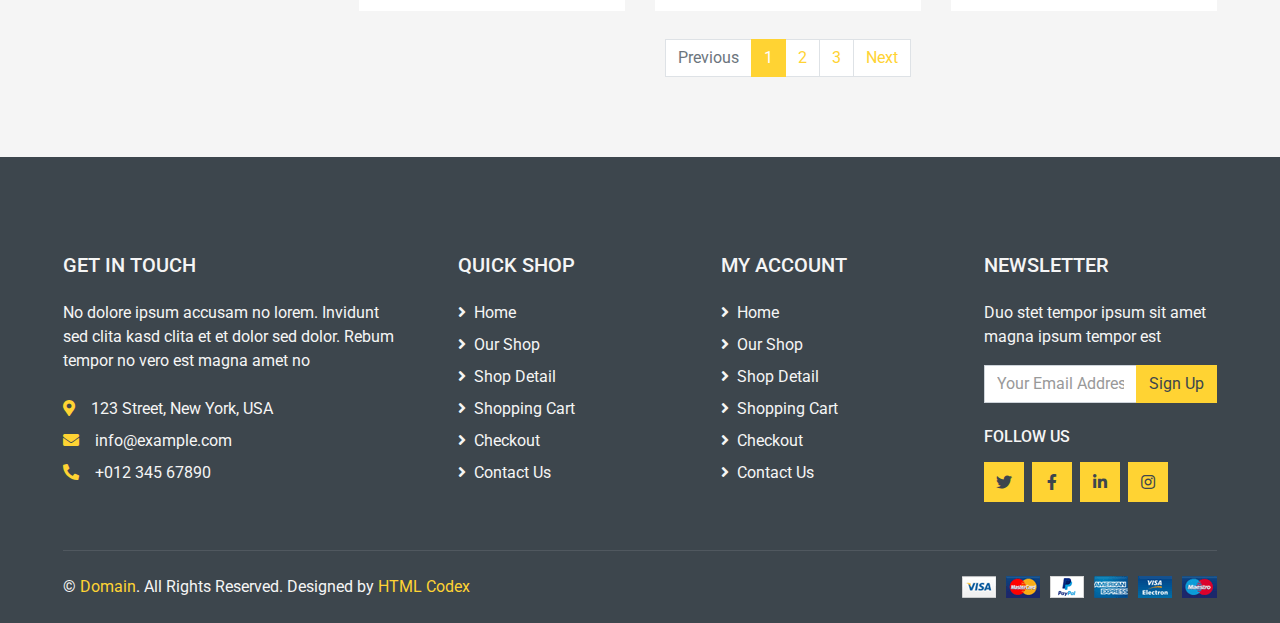
<file: shop.html>
<!DOCTYPE html>
<html lang="en">

<head>
    <meta charset="utf-8">
    <title>MultiShop - Online Shop Website Template</title>
    <meta content="width=device-width, initial-scale=1.0" name="viewport">
    <meta content="Free HTML Templates" name="keywords">
    <meta content="Free HTML Templates" name="description">

    <!-- Favicon -->
    <link href="img/favicon.ico" rel="icon">

    <!-- Google Web Fonts -->
    <link rel="preconnect" href="https://fonts.gstatic.com">
    <link href="https://fonts.googleapis.com/css2?family=Roboto:wght@400;500;700&display=swap" rel="stylesheet">  

    <!-- Font Awesome -->
    <link href="https://cdnjs.cloudflare.com/ajax/libs/font-awesome/5.10.0/css/all.min.css" rel="stylesheet">

    <!-- Libraries Stylesheet -->
    <link href="lib/animate/animate.min.css" rel="stylesheet">
    <link href="lib/owlcarousel/assets/owl.carousel.min.css" rel="stylesheet">

    <!-- Customized Bootstrap Stylesheet -->
    <link href="css/style.min.css" rel="stylesheet">
</head>

<body>
    <!-- Topbar Start -->
    <div class="container-fluid">
        <div class="row bg-secondary py-1 px-xl-5">
            <div class="col-lg-6 d-none d-lg-block">
                <div class="d-inline-flex align-items-center h-100">
                    <a class="text-body mr-3" href="">About</a>
                    <a class="text-body mr-3" href="">Contact</a>
                    <a class="text-body mr-3" href="">Help</a>
                    <a class="text-body mr-3" href="">FAQs</a>
                </div>
            </div>
            <div class="col-lg-6 text-center text-lg-right">
                <div class="d-inline-flex align-items-center">
                    <div class="btn-group">
                        <button type="button" class="btn btn-sm btn-light dropdown-toggle" data-toggle="dropdown">My Account</button>
                        <div class="dropdown-menu dropdown-menu-right">
                            <button class="dropdown-item" type="button">Sign in</button>
                            <button class="dropdown-item" type="button">Sign up</button>
                        </div>
                    </div>
                    <div class="btn-group mx-2">
                        <button type="button" class="btn btn-sm btn-light dropdown-toggle" data-toggle="dropdown">USD</button>
                        <div class="dropdown-menu dropdown-menu-right">
                            <button class="dropdown-item" type="button">EUR</button>
                            <button class="dropdown-item" type="button">GBP</button>
                            <button class="dropdown-item" type="button">CAD</button>
                        </div>
                    </div>
                    <div class="btn-group">
                        <button type="button" class="btn btn-sm btn-light dropdown-toggle" data-toggle="dropdown">EN</button>
                        <div class="dropdown-menu dropdown-menu-right">
                            <button class="dropdown-item" type="button">FR</button>
                            <button class="dropdown-item" type="button">AR</button>
                            <button class="dropdown-item" type="button">RU</button>
                        </div>
                    </div>
                </div>
                <div class="d-inline-flex align-items-center d-block d-lg-none">
                    <a href="" class="btn px-0 ml-2">
                        <i class="fas fa-heart text-dark"></i>
                        <span class="badge text-dark border border-dark rounded-circle" style="padding-bottom: 2px;">0</span>
                    </a>
                    <a href="" class="btn px-0 ml-2">
                        <i class="fas fa-shopping-cart text-dark"></i>
                        <span class="badge text-dark border border-dark rounded-circle" style="padding-bottom: 2px;">0</span>
                    </a>
                </div>
            </div>
        </div>
        <div class="row align-items-center bg-light py-3 px-xl-5 d-none d-lg-flex">
            <div class="col-lg-4">
                <a href="" class="text-decoration-none">
                    <span class="h1 text-uppercase text-primary bg-dark px-2">Multi</span>
                    <span class="h1 text-uppercase text-dark bg-primary px-2 ml-n1">Shop</span>
                </a>
            </div>
            <div class="col-lg-4 col-6 text-left">
                <form action="">
                    <div class="input-group">
                        <input type="text" class="form-control" placeholder="Search for products">
                        <div class="input-group-append">
                            <span class="input-group-text bg-transparent text-primary">
                                <i class="fa fa-search"></i>
                            </span>
                        </div>
                    </div>
                </form>
            </div>
            <div class="col-lg-4 col-6 text-right">
                <p class="m-0">Customer Service</p>
                <h5 class="m-0">+012 345 6789</h5>
            </div>
        </div>
    </div>
    <!-- Topbar End -->


    <!-- Navbar Start -->
    <div class="container-fluid bg-dark mb-30">
        <div class="row px-xl-5">
            <div class="col-lg-3 d-none d-lg-block">
                <a class="btn d-flex align-items-center justify-content-between bg-primary w-100" data-toggle="collapse" href="#navbar-vertical" style="height: 65px; padding: 0 30px;">
                    <h6 class="text-dark m-0"><i class="fa fa-bars mr-2"></i>Categories</h6>
                    <i class="fa fa-angle-down text-dark"></i>
                </a>
                <nav class="collapse position-absolute navbar navbar-vertical navbar-light align-items-start p-0 bg-light" id="navbar-vertical" style="width: calc(100% - 30px); z-index: 999;">
                    <div class="navbar-nav w-100">
                        <div class="nav-item dropdown dropright">
                            <a href="#" class="nav-link dropdown-toggle" data-toggle="dropdown">Dresses <i class="fa fa-angle-right float-right mt-1"></i></a>
                            <div class="dropdown-menu position-absolute rounded-0 border-0 m-0">
                                <a href="" class="dropdown-item">Men's Dresses</a>
                                <a href="" class="dropdown-item">Women's Dresses</a>
                                <a href="" class="dropdown-item">Baby's Dresses</a>
                            </div>
                        </div>
                        <a href="" class="nav-item nav-link">Shirts</a>
                        <a href="" class="nav-item nav-link">Jeans</a>
                        <a href="" class="nav-item nav-link">Swimwear</a>
                        <a href="" class="nav-item nav-link">Sleepwear</a>
                        <a href="" class="nav-item nav-link">Sportswear</a>
                        <a href="" class="nav-item nav-link">Jumpsuits</a>
                        <a href="" class="nav-item nav-link">Blazers</a>
                        <a href="" class="nav-item nav-link">Jackets</a>
                        <a href="" class="nav-item nav-link">Shoes</a>
                    </div>
                </nav>
            </div>
            <div class="col-lg-9">
                <nav class="navbar navbar-expand-lg bg-dark navbar-dark py-3 py-lg-0 px-0">
                    <a href="" class="text-decoration-none d-block d-lg-none">
                        <span class="h1 text-uppercase text-dark bg-light px-2">Multi</span>
                        <span class="h1 text-uppercase text-light bg-primary px-2 ml-n1">Shop</span>
                    </a>
                    <button type="button" class="navbar-toggler" data-toggle="collapse" data-target="#navbarCollapse">
                        <span class="navbar-toggler-icon"></span>
                    </button>
                    <div class="collapse navbar-collapse justify-content-between" id="navbarCollapse">
                        <div class="navbar-nav mr-auto py-0">
                            <a href="index.html" class="nav-item nav-link">Home</a>
                            <a href="shop.html" class="nav-item nav-link active">Shop</a>
                            <a href="cart.html" class="nav-item nav-link">Shop Cart</a>
                            <a href="checkout.html" class="nav-item nav-link">Checkout</a>
                            <a href="contact.html" class="nav-item nav-link">Contact</a>
                        </div>
                        <div class="navbar-nav ml-auto py-0 d-none d-lg-block">
                            <a href="" class="btn px-0">
                                <i class="fas fa-heart text-primary"></i>
                                <span class="badge text-secondary border border-secondary rounded-circle" style="padding-bottom: 2px;">0</span>
                            </a>
                            <a href="" class="btn px-0 ml-3">
                                <i class="fas fa-shopping-cart text-primary"></i>
                                <span class="badge text-secondary border border-secondary rounded-circle" style="padding-bottom: 2px;">0</span>
                            </a>
                        </div>
                    </div>
                </nav>
            </div>
        </div>
    </div>
    <!-- Navbar End -->


    <!-- Breadcrumb Start -->
    <div class="container-fluid">
        <div class="row px-xl-5">
            <div class="col-12">
                <nav class="breadcrumb bg-light mb-30">
                    <a class="breadcrumb-item text-dark" href="#">Home</a>
                    <a class="breadcrumb-item text-dark" href="#">Shop</a>
                    <span class="breadcrumb-item active">Shop List</span>
                </nav>
            </div>
        </div>
    </div>
    <!-- Breadcrumb End -->


    <!-- Shop Start -->
    <div class="container-fluid">
        <div class="row px-xl-5">
            <!-- Shop Sidebar Start -->
            <div class="col-lg-3 col-md-4">
                <!-- Price Start -->
                <h5 class="section-title position-relative text-uppercase mb-3"><span class="bg-secondary pr-3">Filter by price</span></h5>
                <div class="bg-light p-4 mb-30">
                    <form>
                        <div class="custom-control custom-checkbox d-flex align-items-center justify-content-between mb-3">
                            <input type="checkbox" class="custom-control-input" checked id="price-all">
                            <label class="custom-control-label" for="price-all">All Price</label>
                            <span class="badge border font-weight-normal">1000</span>
                        </div>
                        <div class="custom-control custom-checkbox d-flex align-items-center justify-content-between mb-3">
                            <input type="checkbox" class="custom-control-input" id="price-1">
                            <label class="custom-control-label" for="price-1">$0 - $100</label>
                            <span class="badge border font-weight-normal">150</span>
                        </div>
                        <div class="custom-control custom-checkbox d-flex align-items-center justify-content-between mb-3">
                            <input type="checkbox" class="custom-control-input" id="price-2">
                            <label class="custom-control-label" for="price-2">$100 - $200</label>
                            <span class="badge border font-weight-normal">295</span>
                        </div>
                        <div class="custom-control custom-checkbox d-flex align-items-center justify-content-between mb-3">
                            <input type="checkbox" class="custom-control-input" id="price-3">
                            <label class="custom-control-label" for="price-3">$200 - $300</label>
                            <span class="badge border font-weight-normal">246</span>
                        </div>
                        <div class="custom-control custom-checkbox d-flex align-items-center justify-content-between mb-3">
                            <input type="checkbox" class="custom-control-input" id="price-4">
                            <label class="custom-control-label" for="price-4">$300 - $400</label>
                            <span class="badge border font-weight-normal">145</span>
                        </div>
                        <div class="custom-control custom-checkbox d-flex align-items-center justify-content-between">
                            <input type="checkbox" class="custom-control-input" id="price-5">
                            <label class="custom-control-label" for="price-5">$400 - $500</label>
                            <span class="badge border font-weight-normal">168</span>
                        </div>
                    </form>
                </div>
                <!-- Price End -->
                
                <!-- Color Start -->
                <h5 class="section-title position-relative text-uppercase mb-3"><span class="bg-secondary pr-3">Filter by color</span></h5>
                <div class="bg-light p-4 mb-30">
                    <form>
                        <div class="custom-control custom-checkbox d-flex align-items-center justify-content-between mb-3">
                            <input type="checkbox" class="custom-control-input" checked id="color-all">
                            <label class="custom-control-label" for="price-all">All Color</label>
                            <span class="badge border font-weight-normal">1000</span>
                        </div>
                        <div class="custom-control custom-checkbox d-flex align-items-center justify-content-between mb-3">
                            <input type="checkbox" class="custom-control-input" id="color-1">
                            <label class="custom-control-label" for="color-1">Black</label>
                            <span class="badge border font-weight-normal">150</span>
                        </div>
                        <div class="custom-control custom-checkbox d-flex align-items-center justify-content-between mb-3">
                            <input type="checkbox" class="custom-control-input" id="color-2">
                            <label class="custom-control-label" for="color-2">White</label>
                            <span class="badge border font-weight-normal">295</span>
                        </div>
                        <div class="custom-control custom-checkbox d-flex align-items-center justify-content-between mb-3">
                            <input type="checkbox" class="custom-control-input" id="color-3">
                            <label class="custom-control-label" for="color-3">Red</label>
                            <span class="badge border font-weight-normal">246</span>
                        </div>
                        <div class="custom-control custom-checkbox d-flex align-items-center justify-content-between mb-3">
                            <input type="checkbox" class="custom-control-input" id="color-4">
                            <label class="custom-control-label" for="color-4">Blue</label>
                            <span class="badge border font-weight-normal">145</span>
                        </div>
                        <div class="custom-control custom-checkbox d-flex align-items-center justify-content-between">
                            <input type="checkbox" class="custom-control-input" id="color-5">
                            <label class="custom-control-label" for="color-5">Green</label>
                            <span class="badge border font-weight-normal">168</span>
                        </div>
                    </form>
                </div>
                <!-- Color End -->

                <!-- Size Start -->
                <h5 class="section-title position-relative text-uppercase mb-3"><span class="bg-secondary pr-3">Filter by size</span></h5>
                <div class="bg-light p-4 mb-30">
                    <form>
                        <div class="custom-control custom-checkbox d-flex align-items-center justify-content-between mb-3">
                            <input type="checkbox" class="custom-control-input" checked id="size-all">
                            <label class="custom-control-label" for="size-all">All Size</label>
                            <span class="badge border font-weight-normal">1000</span>
                        </div>
                        <div class="custom-control custom-checkbox d-flex align-items-center justify-content-between mb-3">
                            <input type="checkbox" class="custom-control-input" id="size-1">
                            <label class="custom-control-label" for="size-1">XS</label>
                            <span class="badge border font-weight-normal">150</span>
                        </div>
                        <div class="custom-control custom-checkbox d-flex align-items-center justify-content-between mb-3">
                            <input type="checkbox" class="custom-control-input" id="size-2">
                            <label class="custom-control-label" for="size-2">S</label>
                            <span class="badge border font-weight-normal">295</span>
                        </div>
                        <div class="custom-control custom-checkbox d-flex align-items-center justify-content-between mb-3">
                            <input type="checkbox" class="custom-control-input" id="size-3">
                            <label class="custom-control-label" for="size-3">M</label>
                            <span class="badge border font-weight-normal">246</span>
                        </div>
                        <div class="custom-control custom-checkbox d-flex align-items-center justify-content-between mb-3">
                            <input type="checkbox" class="custom-control-input" id="size-4">
                            <label class="custom-control-label" for="size-4">L</label>
                            <span class="badge border font-weight-normal">145</span>
                        </div>
                        <div class="custom-control custom-checkbox d-flex align-items-center justify-content-between">
                            <input type="checkbox" class="custom-control-input" id="size-5">
                            <label class="custom-control-label" for="size-5">XL</label>
                            <span class="badge border font-weight-normal">168</span>
                        </div>
                    </form>
                </div>
                <!-- Size End -->
            </div>
            <!-- Shop Sidebar End -->


            <!-- Shop Product Start -->
            <div class="col-lg-9 col-md-8">
                <div class="row pb-3">
                    <div class="col-12 pb-1">
                        <div class="d-flex align-items-center justify-content-between mb-4">
                            <div>
                                <button class="btn btn-sm btn-light"><i class="fa fa-th-large"></i></button>
                                <button class="btn btn-sm btn-light ml-2"><i class="fa fa-bars"></i></button>
                            </div>
                            <div class="ml-2">
                                <div class="btn-group">
                                    <button type="button" class="btn btn-sm btn-light dropdown-toggle" data-toggle="dropdown">Sorting</button>
                                    <div class="dropdown-menu dropdown-menu-right">
                                        <a class="dropdown-item" href="#">Latest</a>
                                        <a class="dropdown-item" href="#">Popularity</a>
                                        <a class="dropdown-item" href="#">Best Rating</a>
                                    </div>
                                </div>
                                <div class="btn-group ml-2">
                                    <button type="button" class="btn btn-sm btn-light dropdown-toggle" data-toggle="dropdown">Showing</button>
                                    <div class="dropdown-menu dropdown-menu-right">
                                        <a class="dropdown-item" href="#">10</a>
                                        <a class="dropdown-item" href="#">20</a>
                                        <a class="dropdown-item" href="#">30</a>
                                    </div>
                                </div>
                            </div>
                        </div>
                    </div>
                    <div class="col-lg-4 col-md-6 col-sm-6 pb-1">
                        <div class="product-item bg-light mb-4">
                            <div class="product-img position-relative overflow-hidden">
                                <img class="img-fluid w-100" src="img/product-1.jpg" alt="">
                                <div class="product-action">
                                    <a class="btn btn-outline-dark btn-square" href=""><i class="fa fa-shopping-cart"></i></a>
                                    <a class="btn btn-outline-dark btn-square" href=""><i class="far fa-heart"></i></a>
                                    <a class="btn btn-outline-dark btn-square" href=""><i class="fa fa-sync-alt"></i></a>
                                    <a class="btn btn-outline-dark btn-square" href=""><i class="fa fa-search"></i></a>
                                </div>
                            </div>
                            <div class="text-center py-4">
                                <a class="h6 text-decoration-none text-truncate" href="">Product Name Goes Here</a>
                                <div class="d-flex align-items-center justify-content-center mt-2">
                                    <h5>$123.00</h5><h6 class="text-muted ml-2"><del>$123.00</del></h6>
                                </div>
                                <div class="d-flex align-items-center justify-content-center mb-1">
                                    <small class="fa fa-star text-primary mr-1"></small>
                                    <small class="fa fa-star text-primary mr-1"></small>
                                    <small class="fa fa-star text-primary mr-1"></small>
                                    <small class="fa fa-star text-primary mr-1"></small>
                                    <small class="fa fa-star text-primary mr-1"></small>
                                    <small>(99)</small>
                                </div>
                            </div>
                        </div>
                    </div>
                    <div class="col-lg-4 col-md-6 col-sm-6 pb-1">
                        <div class="product-item bg-light mb-4">
                            <div class="product-img position-relative overflow-hidden">
                                <img class="img-fluid w-100" src="img/product-2.jpg" alt="">
                                <div class="product-action">
                                    <a class="btn btn-outline-dark btn-square" href=""><i class="fa fa-shopping-cart"></i></a>
                                    <a class="btn btn-outline-dark btn-square" href=""><i class="far fa-heart"></i></a>
                                    <a class="btn btn-outline-dark btn-square" href=""><i class="fa fa-sync-alt"></i></a>
                                    <a class="btn btn-outline-dark btn-square" href=""><i class="fa fa-search"></i></a>
                                </div>
                            </div>
                            <div class="text-center py-4">
                                <a class="h6 text-decoration-none text-truncate" href="">Product Name Goes Here</a>
                                <div class="d-flex align-items-center justify-content-center mt-2">
                                    <h5>$123.00</h5><h6 class="text-muted ml-2"><del>$123.00</del></h6>
                                </div>
                                <div class="d-flex align-items-center justify-content-center mb-1">
                                    <small class="fa fa-star text-primary mr-1"></small>
                                    <small class="fa fa-star text-primary mr-1"></small>
                                    <small class="fa fa-star text-primary mr-1"></small>
                                    <small class="fa fa-star text-primary mr-1"></small>
                                    <small class="fa fa-star-half-alt text-primary mr-1"></small>
                                    <small>(99)</small>
                                </div>
                            </div>
                        </div>
                    </div>
                    <div class="col-lg-4 col-md-6 col-sm-6 pb-1">
                        <div class="product-item bg-light mb-4">
                            <div class="product-img position-relative overflow-hidden">
                                <img class="img-fluid w-100" src="img/product-3.jpg" alt="">
                                <div class="product-action">
                                    <a class="btn btn-outline-dark btn-square" href=""><i class="fa fa-shopping-cart"></i></a>
                                    <a class="btn btn-outline-dark btn-square" href=""><i class="far fa-heart"></i></a>
                                    <a class="btn btn-outline-dark btn-square" href=""><i class="fa fa-sync-alt"></i></a>
                                    <a class="btn btn-outline-dark btn-square" href=""><i class="fa fa-search"></i></a>
                                </div>
                            </div>
                            <div class="text-center py-4">
                                <a class="h6 text-decoration-none text-truncate" href="">Product Name Goes Here</a>
                                <div class="d-flex align-items-center justify-content-center mt-2">
                                    <h5>$123.00</h5><h6 class="text-muted ml-2"><del>$123.00</del></h6>
                                </div>
                                <div class="d-flex align-items-center justify-content-center mb-1">
                                    <small class="fa fa-star text-primary mr-1"></small>
                                    <small class="fa fa-star text-primary mr-1"></small>
                                    <small class="fa fa-star text-primary mr-1"></small>
                                    <small class="fa fa-star-half-alt text-primary mr-1"></small>
                                    <small class="far fa-star text-primary mr-1"></small>
                                    <small>(99)</small>
                                </div>
                            </div>
                        </div>
                    </div>
                    <div class="col-lg-4 col-md-6 col-sm-6 pb-1">
                        <div class="product-item bg-light mb-4">
                            <div class="product-img position-relative overflow-hidden">
                                <img class="img-fluid w-100" src="img/product-4.jpg" alt="">
                                <div class="product-action">
                                    <a class="btn btn-outline-dark btn-square" href=""><i class="fa fa-shopping-cart"></i></a>
                                    <a class="btn btn-outline-dark btn-square" href=""><i class="far fa-heart"></i></a>
                                    <a class="btn btn-outline-dark btn-square" href=""><i class="fa fa-sync-alt"></i></a>
                                    <a class="btn btn-outline-dark btn-square" href=""><i class="fa fa-search"></i></a>
                                </div>
                            </div>
                            <div class="text-center py-4">
                                <a class="h6 text-decoration-none text-truncate" href="">Product Name Goes Here</a>
                                <div class="d-flex align-items-center justify-content-center mt-2">
                                    <h5>$123.00</h5><h6 class="text-muted ml-2"><del>$123.00</del></h6>
                                </div>
                                <div class="d-flex align-items-center justify-content-center mb-1">
                                    <small class="fa fa-star text-primary mr-1"></small>
                                    <small class="fa fa-star text-primary mr-1"></small>
                                    <small class="fa fa-star text-primary mr-1"></small>
                                    <small class="far fa-star text-primary mr-1"></small>
                                    <small class="far fa-star text-primary mr-1"></small>
                                    <small>(99)</small>
                                </div>
                            </div>
                        </div>
                    </div>
                    <div class="col-lg-4 col-md-6 col-sm-6 pb-1">
                        <div class="product-item bg-light mb-4">
                            <div class="product-img position-relative overflow-hidden">
                                <img class="img-fluid w-100" src="img/product-5.jpg" alt="">
                                <div class="product-action">
                                    <a class="btn btn-outline-dark btn-square" href=""><i class="fa fa-shopping-cart"></i></a>
                                    <a class="btn btn-outline-dark btn-square" href=""><i class="far fa-heart"></i></a>
                                    <a class="btn btn-outline-dark btn-square" href=""><i class="fa fa-sync-alt"></i></a>
                                    <a class="btn btn-outline-dark btn-square" href=""><i class="fa fa-search"></i></a>
                                </div>
                            </div>
                            <div class="text-center py-4">
                                <a class="h6 text-decoration-none text-truncate" href="">Product Name Goes Here</a>
                                <div class="d-flex align-items-center justify-content-center mt-2">
                                    <h5>$123.00</h5><h6 class="text-muted ml-2"><del>$123.00</del></h6>
                                </div>
                                <div class="d-flex align-items-center justify-content-center mb-1">
                                    <small class="fa fa-star text-primary mr-1"></small>
                                    <small class="fa fa-star text-primary mr-1"></small>
                                    <small class="fa fa-star text-primary mr-1"></small>
                                    <small class="fa fa-star text-primary mr-1"></small>
                                    <small class="fa fa-star text-primary mr-1"></small>
                                    <small>(99)</small>
                                </div>
                            </div>
                        </div>
                    </div>
                    <div class="col-lg-4 col-md-6 col-sm-6 pb-1">
                        <div class="product-item bg-light mb-4">
                            <div class="product-img position-relative overflow-hidden">
                                <img class="img-fluid w-100" src="img/product-6.jpg" alt="">
                                <div class="product-action">
                                    <a class="btn btn-outline-dark btn-square" href=""><i class="fa fa-shopping-cart"></i></a>
                                    <a class="btn btn-outline-dark btn-square" href=""><i class="far fa-heart"></i></a>
                                    <a class="btn btn-outline-dark btn-square" href=""><i class="fa fa-sync-alt"></i></a>
                                    <a class="btn btn-outline-dark btn-square" href=""><i class="fa fa-search"></i></a>
                                </div>
                            </div>
                            <div class="text-center py-4">
                                <a class="h6 text-decoration-none text-truncate" href="">Product Name Goes Here</a>
                                <div class="d-flex align-items-center justify-content-center mt-2">
                                    <h5>$123.00</h5><h6 class="text-muted ml-2"><del>$123.00</del></h6>
                                </div>
                                <div class="d-flex align-items-center justify-content-center mb-1">
                                    <small class="fa fa-star text-primary mr-1"></small>
                                    <small class="fa fa-star text-primary mr-1"></small>
                                    <small class="fa fa-star text-primary mr-1"></small>
                                    <small class="fa fa-star text-primary mr-1"></small>
                                    <small class="fa fa-star-half-alt text-primary mr-1"></small>
                                    <small>(99)</small>
                                </div>
                            </div>
                        </div>
                    </div>
                    <div class="col-lg-4 col-md-6 col-sm-6 pb-1">
                        <div class="product-item bg-light mb-4">
                            <div class="product-img position-relative overflow-hidden">
                                <img class="img-fluid w-100" src="img/product-7.jpg" alt="">
                                <div class="product-action">
                                    <a class="btn btn-outline-dark btn-square" href=""><i class="fa fa-shopping-cart"></i></a>
                                    <a class="btn btn-outline-dark btn-square" href=""><i class="far fa-heart"></i></a>
                                    <a class="btn btn-outline-dark btn-square" href=""><i class="fa fa-sync-alt"></i></a>
                                    <a class="btn btn-outline-dark btn-square" href=""><i class="fa fa-search"></i></a>
                                </div>
                            </div>
                            <div class="text-center py-4">
                                <a class="h6 text-decoration-none text-truncate" href="">Product Name Goes Here</a>
                                <div class="d-flex align-items-center justify-content-center mt-2">
                                    <h5>$123.00</h5><h6 class="text-muted ml-2"><del>$123.00</del></h6>
                                </div>
                                <div class="d-flex align-items-center justify-content-center mb-1">
                                    <small class="fa fa-star text-primary mr-1"></small>
                                    <small class="fa fa-star text-primary mr-1"></small>
                                    <small class="fa fa-star text-primary mr-1"></small>
                                    <small class="fa fa-star-half-alt text-primary mr-1"></small>
                                    <small class="far fa-star text-primary mr-1"></small>
                                    <small>(99)</small>
                                </div>
                            </div>
                        </div>
                    </div>
                    <div class="col-lg-4 col-md-6 col-sm-6 pb-1">
                        <div class="product-item bg-light mb-4">
                            <div class="product-img position-relative overflow-hidden">
                                <img class="img-fluid w-100" src="img/product-8.jpg" alt="">
                                <div class="product-action">
                                    <a class="btn btn-outline-dark btn-square" href=""><i class="fa fa-shopping-cart"></i></a>
                                    <a class="btn btn-outline-dark btn-square" href=""><i class="far fa-heart"></i></a>
                                    <a class="btn btn-outline-dark btn-square" href=""><i class="fa fa-sync-alt"></i></a>
                                    <a class="btn btn-outline-dark btn-square" href=""><i class="fa fa-search"></i></a>
                                </div>
                            </div>
                            <div class="text-center py-4">
                                <a class="h6 text-decoration-none text-truncate" href="">Product Name Goes Here</a>
                                <div class="d-flex align-items-center justify-content-center mt-2">
                                    <h5>$123.00</h5><h6 class="text-muted ml-2"><del>$123.00</del></h6>
                                </div>
                                <div class="d-flex align-items-center justify-content-center mb-1">
                                    <small class="fa fa-star text-primary mr-1"></small>
                                    <small class="fa fa-star text-primary mr-1"></small>
                                    <small class="fa fa-star text-primary mr-1"></small>
                                    <small class="far fa-star text-primary mr-1"></small>
                                    <small class="far fa-star text-primary mr-1"></small>
                                    <small>(99)</small>
                                </div>
                            </div>
                        </div>
                    </div>
                    <div class="col-lg-4 col-md-6 col-sm-6 pb-1">
                        <div class="product-item bg-light mb-4">
                            <div class="product-img position-relative overflow-hidden">
                                <img class="img-fluid w-100" src="img/product-9.jpg" alt="">
                                <div class="product-action">
                                    <a class="btn btn-outline-dark btn-square" href=""><i class="fa fa-shopping-cart"></i></a>
                                    <a class="btn btn-outline-dark btn-square" href=""><i class="far fa-heart"></i></a>
                                    <a class="btn btn-outline-dark btn-square" href=""><i class="fa fa-sync-alt"></i></a>
                                    <a class="btn btn-outline-dark btn-square" href=""><i class="fa fa-search"></i></a>
                                </div>
                            </div>
                            <div class="text-center py-4">
                                <a class="h6 text-decoration-none text-truncate" href="">Product Name Goes Here</a>
                                <div class="d-flex align-items-center justify-content-center mt-2">
                                    <h5>$123.00</h5><h6 class="text-muted ml-2"><del>$123.00</del></h6>
                                </div>
                                <div class="d-flex align-items-center justify-content-center mb-1">
                                    <small class="fa fa-star text-primary mr-1"></small>
                                    <small class="fa fa-star text-primary mr-1"></small>
                                    <small class="fa fa-star text-primary mr-1"></small>
                                    <small class="far fa-star text-primary mr-1"></small>
                                    <small class="far fa-star text-primary mr-1"></small>
                                    <small>(99)</small>
                                </div>
                            </div>
                        </div>
                    </div>
                    <div class="col-12">
                        <nav>
                          <ul class="pagination justify-content-center">
                            <li class="page-item disabled"><a class="page-link" href="#">Previous</span></a></li>
                            <li class="page-item active"><a class="page-link" href="#">1</a></li>
                            <li class="page-item"><a class="page-link" href="#">2</a></li>
                            <li class="page-item"><a class="page-link" href="#">3</a></li>
                            <li class="page-item"><a class="page-link" href="#">Next</a></li>
                          </ul>
                        </nav>
                    </div>
                </div>
            </div>
            <!-- Shop Product End -->
        </div>
    </div>
    <!-- Shop End -->


    <!-- Footer Start -->
    <div class="container-fluid bg-dark text-secondary mt-5 pt-5">
        <div class="row px-xl-5 pt-5">
            <div class="col-lg-4 col-md-12 mb-5 pr-3 pr-xl-5">
                <h5 class="text-secondary text-uppercase mb-4">Get In Touch</h5>
                <p class="mb-4">No dolore ipsum accusam no lorem. Invidunt sed clita kasd clita et et dolor sed dolor. Rebum tempor no vero est magna amet no</p>
                <p class="mb-2"><i class="fa fa-map-marker-alt text-primary mr-3"></i>123 Street, New York, USA</p>
                <p class="mb-2"><i class="fa fa-envelope text-primary mr-3"></i>info@example.com</p>
                <p class="mb-0"><i class="fa fa-phone-alt text-primary mr-3"></i>+012 345 67890</p>
            </div>
            <div class="col-lg-8 col-md-12">
                <div class="row">
                    <div class="col-md-4 mb-5">
                        <h5 class="text-secondary text-uppercase mb-4">Quick Shop</h5>
                        <div class="d-flex flex-column justify-content-start">
                            <a class="text-secondary mb-2" href="#"><i class="fa fa-angle-right mr-2"></i>Home</a>
                            <a class="text-secondary mb-2" href="#"><i class="fa fa-angle-right mr-2"></i>Our Shop</a>
                            <a class="text-secondary mb-2" href="#"><i class="fa fa-angle-right mr-2"></i>Shop Detail</a>
                            <a class="text-secondary mb-2" href="#"><i class="fa fa-angle-right mr-2"></i>Shopping Cart</a>
                            <a class="text-secondary mb-2" href="#"><i class="fa fa-angle-right mr-2"></i>Checkout</a>
                            <a class="text-secondary" href="#"><i class="fa fa-angle-right mr-2"></i>Contact Us</a>
                        </div>
                    </div>
                    <div class="col-md-4 mb-5">
                        <h5 class="text-secondary text-uppercase mb-4">My Account</h5>
                        <div class="d-flex flex-column justify-content-start">
                            <a class="text-secondary mb-2" href="#"><i class="fa fa-angle-right mr-2"></i>Home</a>
                            <a class="text-secondary mb-2" href="#"><i class="fa fa-angle-right mr-2"></i>Our Shop</a>
                            <a class="text-secondary mb-2" href="#"><i class="fa fa-angle-right mr-2"></i>Shop Detail</a>
                            <a class="text-secondary mb-2" href="#"><i class="fa fa-angle-right mr-2"></i>Shopping Cart</a>
                            <a class="text-secondary mb-2" href="#"><i class="fa fa-angle-right mr-2"></i>Checkout</a>
                            <a class="text-secondary" href="#"><i class="fa fa-angle-right mr-2"></i>Contact Us</a>
                        </div>
                    </div>
                    <div class="col-md-4 mb-5">
                        <h5 class="text-secondary text-uppercase mb-4">Newsletter</h5>
                        <p>Duo stet tempor ipsum sit amet magna ipsum tempor est</p>
                        <form action="">
                            <div class="input-group">
                                <input type="text" class="form-control" placeholder="Your Email Address">
                                <div class="input-group-append">
                                    <button class="btn btn-primary">Sign Up</button>
                                </div>
                            </div>
                        </form>
                        <h6 class="text-secondary text-uppercase mt-4 mb-3">Follow Us</h6>
                        <div class="d-flex">
                            <a class="btn btn-primary btn-square mr-2" href="#"><i class="fab fa-twitter"></i></a>
                            <a class="btn btn-primary btn-square mr-2" href="#"><i class="fab fa-facebook-f"></i></a>
                            <a class="btn btn-primary btn-square mr-2" href="#"><i class="fab fa-linkedin-in"></i></a>
                            <a class="btn btn-primary btn-square" href="#"><i class="fab fa-instagram"></i></a>
                        </div>
                    </div>
                </div>
            </div>
        </div>
        <div class="row border-top mx-xl-5 py-4" style="border-color: rgba(256, 256, 256, .1) !important;">
            <div class="col-md-6 px-xl-0">
                <p class="mb-md-0 text-center text-md-left text-secondary">
                    &copy; <a class="text-primary" href="#">Domain</a>. All Rights Reserved. 
                    <!--/*** The author’s attribution link must remain intact in the template. ***/-->
                    <!--/*** If you wish to remove this credit link, please purchase the Pro Version . ***/-->
                    Designed by <a class="text-primary" href="https://htmlcodex.com">HTML Codex</a>
                </p>
            </div>
            <div class="col-md-6 px-xl-0 text-center text-md-right">
                <img class="img-fluid" src="img/payments.png" alt="">
            </div>
        </div>
    </div>
    <!-- Footer End -->


    <!-- Back to Top -->
    <a href="#" class="btn btn-primary back-to-top"><i class="fa fa-angle-double-up"></i></a>


    <!-- JavaScript Libraries -->
    <script src="https://code.jquery.com/jquery-3.4.1.min.js"></script>
    <script src="https://stackpath.bootstrapcdn.com/bootstrap/4.4.1/js/bootstrap.bundle.min.js"></script>
    <script src="lib/easing/easing.min.js"></script>
    <script src="lib/owlcarousel/owl.carousel.min.js"></script>


    <!-- Template Javascript -->
    <script src="js/main.js"></script>
</body>

</html>
</file>
<file: css/custom.css>
/* ==== Versão DESKTOP ==== */
.logo-desk {
  display: block;              /* visível no desktop */
  text-align: center;           
}

.logo-desk img {
  max-width: 100px;
  max-height: 100px;
  width: auto;
  height: auto;
}


/* ==== Versão MOBILE ==== */
.logo-mobile {
  display: none;               /* oculta no desktop */
}

.col-logo {
  flex: 0 0 70%;
  max-width: 70%;
}

.col-cart {
  flex: 0 0 15%;
  max-width: 15%;
  padding: 10px;
}


@media (max-width: 991px) {
  .logo-desk {
    display: none;             /* esconde no mobile */
  }

  .logo-mobile {
    display: block;            /* mostra no mobile */
    text-align: center;        /* centraliza a logo */
    margin-bottom: 8px;       /* espaço inferior opcional */
    margin-top: 8px;
  }

  .logo-mobile img {
    max-width: 80px;           /* menor no mobile */
    width: auto;
    height: auto;
  }
}

.whatsapp-float {
  position: fixed;
  width: 60px;
  height: 60px;
  bottom: 20px;
  right: 20px;
  background-color: #b3f3f0;
  border-radius: 50%;
  display: flex;
  align-items: center;
  justify-content: center;
  font-size: 32px;
  color: #3D464D;
  z-index: 999;
  box-shadow: 0 3px 8px rgba(0, 0, 0, 0.5);
  transition: transform 0.2s ease, box-shadow 0.2s ease;
}


.whatsapp-float:hover {
  transform: scale(1.1);
  box-shadow: 0 4px 12px rgba(0, 0, 0, 0.8);
  text-decoration: none;
  color: #3D464D;
}

/* Versão mobile (opcional) */
@media (max-width: 600px) {
  .whatsapp-float {
    bottom: 15px;
    right: 15px;
    padding: 8px;
  }

  .whatsapp-float img {
    width: 40px;
    height: 40px;
  }
}


/* --- Modal principal --- */
.modal {
  position: fixed;
  top: 0; left: 0;
  width: 100%; height: 100%;
  background: rgba(0,0,0,0.6);
  display: flex;
  justify-content: center;
  align-items: center;
  z-index: 9999;
}

.modal-content {
  background: #fff;
  padding: 20px;
  border-radius: 8px;
  max-width: 600px;
  text-align: center;
}

.modelos-grid {
  display: flex;
  justify-content: space-around;
  flex-wrap: wrap;
  gap: 15px;
  margin-top: 20px;
}

.modelo-item img {
  width: 100px;
  border-radius: 8px;
  cursor: pointer;
  transition: 0.3s;
}

.modelo-item img:hover {
  transform: scale(1.05);
}

.galeria-overlay {
  position: fixed;
  top: 0; left: 0;
  width: 100%; height: 100%;
  background: rgba(0,0,0,0.95);
  display: none;
  justify-content: center;
  align-items: center;
  z-index: 99999;
  overflow: hidden;
}

.galeria-container {
  position: relative;
  max-width: 90%;
  max-height: 90%;
  display: flex;
  justify-content: center;
  align-items: center;
  touch-action: pan-y;
}

.galeria-container img {
  max-width: 100%;
  max-height: 90vh; /* 90% da altura visível da tela */
  border-radius: 8px;
  user-select: none;
  object-fit: contain; /* mantém proporção sem cortar */
}

/*button:focus{
  outline:1px dotted;
  outline:5px auto -webkit-focus-ring-color
}*/

.galeria-container button {
  position: absolute;
  top: 50%;
  transform: translateY(-50%);
  /*background: rgba(0,0,0,0.6);*/
  background: none;
  color: #3D464D;
  border: none;
  font-size: 32px;
  padding: 10px 16px;
  border-radius: 50%;
  cursor: pointer;
  z-index: 1000;
  transition: background 0.2s;
}

.galeria-container button:hover {
  background: #56626b;
}

.galeria-container .prev { left: 10px; }
.galeria-container .next { right: 10px; }
.galeria-container .prev,
.galeria-container .next {
  background: none !important;
  background-color: transparent !important;
  border: none !important;
  box-shadow: none !important;
}

.galeria-overlay .close {
  position: absolute;
  top: 20px;
  right: 30px;
  font-size: 32px;
  color: white;
  cursor: pointer;
  z-index: 1001;
}

body.no-scroll {
  overflow: hidden;
}


.product-img {
  position: relative;
}

/* Deixa o botão sempre visível, fixo dentro da imagem */
.product-action {
  position: absolute;
  bottom: 12px; /* distância da borda inferior */
  left: 50%;
  transform: translateX(-50%);
  opacity: 1 !important;
  visibility: visible !important;
  z-index: 10;
}

/* Estilo simples do botão */
.product-action a {
  display: inline-flex;
  align-items: center;
  justify-content: center;
  gap: 6px;
  background-color: #fff;
  border: 1px solid #333;
  color: #333;
  font-size: 14px;
  padding: 8px 14px;
  border-radius: 6px;
  text-decoration: none;
  box-shadow: 0 2px 6px rgba(0,0,0,0.15);
  transition: all 0.2s ease;
}

/* Hover apenas pra desktop */
.product-action a:hover {
  background-color: #333;
  color: #fff;
}

/* Garante que o hover antigo do template não esconda o botão */
.product

.btn-dark {
  background-color: #222;
  color: #fff;
  border: none;
  border-radius: 6px;
  font-size: 14px;
  transition: all 0.2s ease;
}

.btn-dark:hover {
  background-color: #444;
}

.btn-dark i {
  margin-right: 5px;
}



/* ===============================
   🔝 TOPO FIXO COMPLETO (DESKTOP + MOBILE)
   =============================== 
/* ===============================
   TOPO FIXO 100% FUNCIONAL
   =============================== */
   .site-header {
    position: fixed;
    top: 0;
    left: 0;
    width: 100%;
    z-index: 2000;
    background: #fff;
    box-shadow: 0 2px 6px rgba(0, 0, 0, 0.1);
  }

/* Remove margens internas do tema */
.site-header .mb-30 {
  margin-bottom: 0 !important;
}

.pb-head, .py-head {
  padding-bottom: 0.4rem !important;
  padding-top : 0.4rem !important;
}

/* Compensa o espaço ocupado pelo topo no corpo */
body {
  padding-top: 200px; /* Altura real do topo + navbar */
}

/* ======================================
   MOBILE
   ====================================== */
   @media (max-width: 991.98px) {
    .site-header {
      position: fixed;
      top: 0;
      width: 100%;
      z-index: 2000;
    }

    /* Corrige sobreposição no mobile */
    body {
      padding-top: 196px; /* altura da barra + menu */
    }

    /* Corrige comportamento do dropdown */
    #navbar-vertical {
      position: fixed;
      top: 130px !important;
      left: 0;
      width: 100%;
      z-index: 1999;
    }
  }

/* Garante que dropdown de categorias não apareça cortado */
#navbar-vertical.show {
  position: fixed !important;
  width: 100% !important;
  background: #fff;
  z-index: 2100;
}

/* Melhora rolagem */
html, body {
  overflow-x: hidden;
  scroll-behavior: smooth;
}


td.align-middle {
  text-align: left;
}

/* Sidebar do carrinho */
#sidecart {
  position: fixed;
  top: 0;
  right: -400px; /* ou o valor que você usa */
  width: 400px;
  height: 100vh;
  background: #fff;
  z-index: 999999 !important; /* ACIMA DO WHATSAPP */
  transition: right 0.3s ease;
  box-shadow: -2px 0 10px rgba(0,0,0,0.3);
}

#cart-tab i {
  color: #fff;
  font-size: 28px; /* ajuste opcional */
}

/* Fundo escuro */
#sidecart-overlay {
  position: fixed;
  top: 0;
  left: 0;
  width: 100%;
  height: 100%;
  background: rgba(0,0,0,0.6);
  display: none;
  z-index: 999998 !important; /* logo abaixo da sidebar */
}


.sidecart-header {
  padding: 15px;
  font-size: 18px;
  font-weight: bold;
  display: flex;
  justify-content: space-between;
}

#sidecart-items {
  flex: 1;
  overflow-y: auto;
  padding: 10px;
}

.sidecart-item {
  display: flex;
  margin-bottom: 15px;
  border-bottom: 1px solid #eee;
  padding-bottom: 10px;
}

.sidecart-item img {
  width: 60px;
  margin-right: 10px;
}

.finalizar-btn {
  width: 100%;
  padding: 12px;
  background: green;
  color: #fff;
  border: none;
}

.cart-tab {
  position: fixed;
  top: 50%;
  right: 0;
  transform: translateY(-50%);
  background: #ff5722;
  color: #fff;
  padding: 12px 15px;
  border-radius: 10px 0 0 10px;
  font-size: 22px;
  cursor: pointer;
  z-index: 99999;
  box-shadow: 0 0 8px rgba(0,0,0,0.3);
  transition: background 0.2s, padding-right 0.2s;
}

.cart-tab:hover {
  background: #e64a19;
  padding-right: 20px;
}


/* ESCURECE A IMAGEM LEVEMENTE CARROSSEL*/
/* Container do slide precisa esconder o transbordo */
.carousel-item {
  overflow: hidden;
}

/* Imagem do carousel com transição para o zoom */
.carousel-item img {
  transition: transform 0.6s ease;
}

/* Zoom igual ao das imagens das ofertas */
.carousel-item:hover img {
  transform: scale(1.1);
}

.carousel-item::before {
  content: "";
  position: absolute;
  inset: 0;
  background: rgba(0,0,0,0.35); /* ajuste entre 0.2 e 0.5 */
  z-index: 1;
}

/* TEXTO ACIMA DO OVERLAY */
.carousel-caption h1 {
  color: #fff;
  font-weight: 900;
  text-shadow:
  3px 3px 0 #000,
  6px 6px 0 rgba(0,0,0,0.4);
}

.carousel-caption p {
  color: #fff;
  text-shadow:
  2px 2px 0 #000,
  4px 4px 0 rgba(0,0,0,0.3);
}

.carousel-caption {
  z-index: 2; /* fica acima do overlay */
  top: 50% !important;
  bottom: auto !important;
  transform: translateY(-50%);
}



/* --- Scoped styles apenas para as ofertas na coluna direita --- */

/* garante que o card posicione overlay e texto acima da imagem */
.col-lg-4 .product-offer {
  position: relative;
  overflow: hidden;
  border-radius: 8px; /* opcional, deixa com canto arredondado */
}

/* imagem ocupa todo o card e fica levemente escura */
.col-lg-4 .product-offer img {
  width: 100%;
  height: 100%;
  object-fit: cover;
  display: block;
  transition: transform .4s ease, filter .3s ease;
  filter: brightness(0.78); /* escurece levemente — ajuste entre 0.6 e 0.9 */
}

/* efeito sutil ao passar o mouse (opcional) */
.col-lg-4 .product-offer:hover img {
  transform: scale(1.03);
  filter: brightness(0.85);
}

/* overlay sutil para reforçar contraste (usa z-index baixo) */
.col-lg-4 .product-offer::before {
  content: "";
  position: absolute;
  inset: 0;
  background: rgba(0,0,0,0.18); /* ajuste se quiser mais/menos escuro */
  z-index: 1;
}

/* texto deve ficar acima do overlay */
.col-lg-4 .product-offer .offer-text {
  position: absolute;
  z-index: 2;
  top: 50%;
  left: 20px;
  transform: translateY(-50%);
  max-width: calc(100% - 40px);
  /* opcional: um fundo leve 'papel recortado' */
  padding: 14px 16px;
  border-radius: 8px;
  background: rgba(255,255,255,0.02); /* quase transparente para não bloquear a imagem */
}

/* estilo 'cartoon / paper-cut' para título e subtítulo */
.col-lg-4 .product-offer .offer-text h6,
.col-lg-4 .product-offer .offer-text h3 {
  color: #fff;
  font-weight: 900;
  margin: 0;
  text-shadow:
  2px 2px 0 #000,
  4px 4px 0 rgba(0,0,0,0.25);
}

/* diferenciação entre h6 e h3 (opcional) */
.col-lg-4 .product-offer .offer-text h6 {
  font-size: 0.8rem;
  letter-spacing: 1px;
  opacity: .95;
}
.col-lg-4 .product-offer .offer-text h3 {
  font-size: 1.25rem;
  margin-top: 6px;
}

/* hover do botão */
.btn-cartoon:hover {
  transform: translate(-3px, -3px);
  box-shadow: 7px 7px 0 #000;
  background: #fff;
}

/* responsivo: ajusta posição do texto em telas pequenas */
@media (max-width: 991px) {
  .btn-cartoon {
    left: 12px;
    right: 12px;
    top: auto;
    bottom: 12px;
    transform: none;
  }
}


/* BOTÃO CARTOON */
.btn-cartoon {
  background: #b3f3f0 !important;
  border: 3px solid #000 !important;
  color: #3D464D !important;
  font-weight: 900;
  border-radius: 10px;
  padding: 10px 22px !important;
  box-shadow: 4px 4px 0 #000 !important;
  transition: .2s;
  text-decoration: none !important;
  display: inline-block;
  text-decoration: none !important;
}


/* animação cartoon ao passar o mouse */
.btn-cartoon:hover {
  transform: translate(-3px, -3px);
  box-shadow: 7px 7px 0 #000;
  background: #fff;
  color: #3D464D;
  text-decoration: none !important;
}

.btn-cartoon:hover {
  transform: translate(-3px, -3px);
  box-shadow: 7px 7px 0 #000 !important;
  background: #fff !important;
}

/* ícone dentro do botão também preto */
.btn-cartoon i {
  color: #3D464D !important;
}

.galeria-container .escolher-btn {
  position: absolute;
  left: 50%;
  transform: translateX(-50%);              /* centraliza */
  top: 80%;
  background: #b3f3f0 !important;
  border: 3px solid #000 !important;
  color: #000 !important;
  font-weight: 900;
  font-size: 16px !important;          /* diminui o tamanho da fonte */
  padding: 12px 18px !important;        /* diminui largura e altura do botão */
  border-radius: 8px;
  box-shadow: 4px 4px 0 #000 !important;    /* sombra inicial */
  transition: transform .15s ease, box-shadow .15s ease, background .15s;
  z-index: 2;
}

/* no hover: o botão sobe (translateY negativo) e a sombra aumenta o offset,
   assim a sombra parece "ficar atrás" do botão (melhor efeito visual) */
.galeria-container .escolher-btn:hover {
  transform: translateX(-50%) translateY(-4px);  /* sobe 4px */
  box-shadow: 8px 8px 0 #000 !important;         /* sombra deslocada mais para baixo */
  background: #fff !important;
}

/* CONTAINER DOS PRODUTOS */
.row1 {
  display: flex;
  flex-wrap: wrap;
  max-width: 1140px;
  width: 100%;
  margin: 0 auto;
  justify-content: center;
}

/* CADA PRODUTO */
.row1 .produto {
  width: 33.33%;
  padding: 15px;
  box-sizing: border-box;
}

/* MOBILE */
@media (max-width: 768px) {
  .row1 .produto {
    width: 100% !important;
  }
}


@media (max-width: 480px) {
  .row1 .produto {
    width: 100%; /* 1 por linha */
  }
}


/* PRODUTOS - DESKTOP 
.row1 {
  display: flex;
  flex-wrap: wrap;
  max-width: 1200px;
  width: 100%;
  margin: 0 auto;
  padding: 0 15px;
  justify-content: center;
  /*gap: 20px;*/
}

/* MOBILE 
@media (max-width: 768px) {
  .row1 {
    width: 100%;
    padding: 0 10px;
    
  }
}*/
</file>
